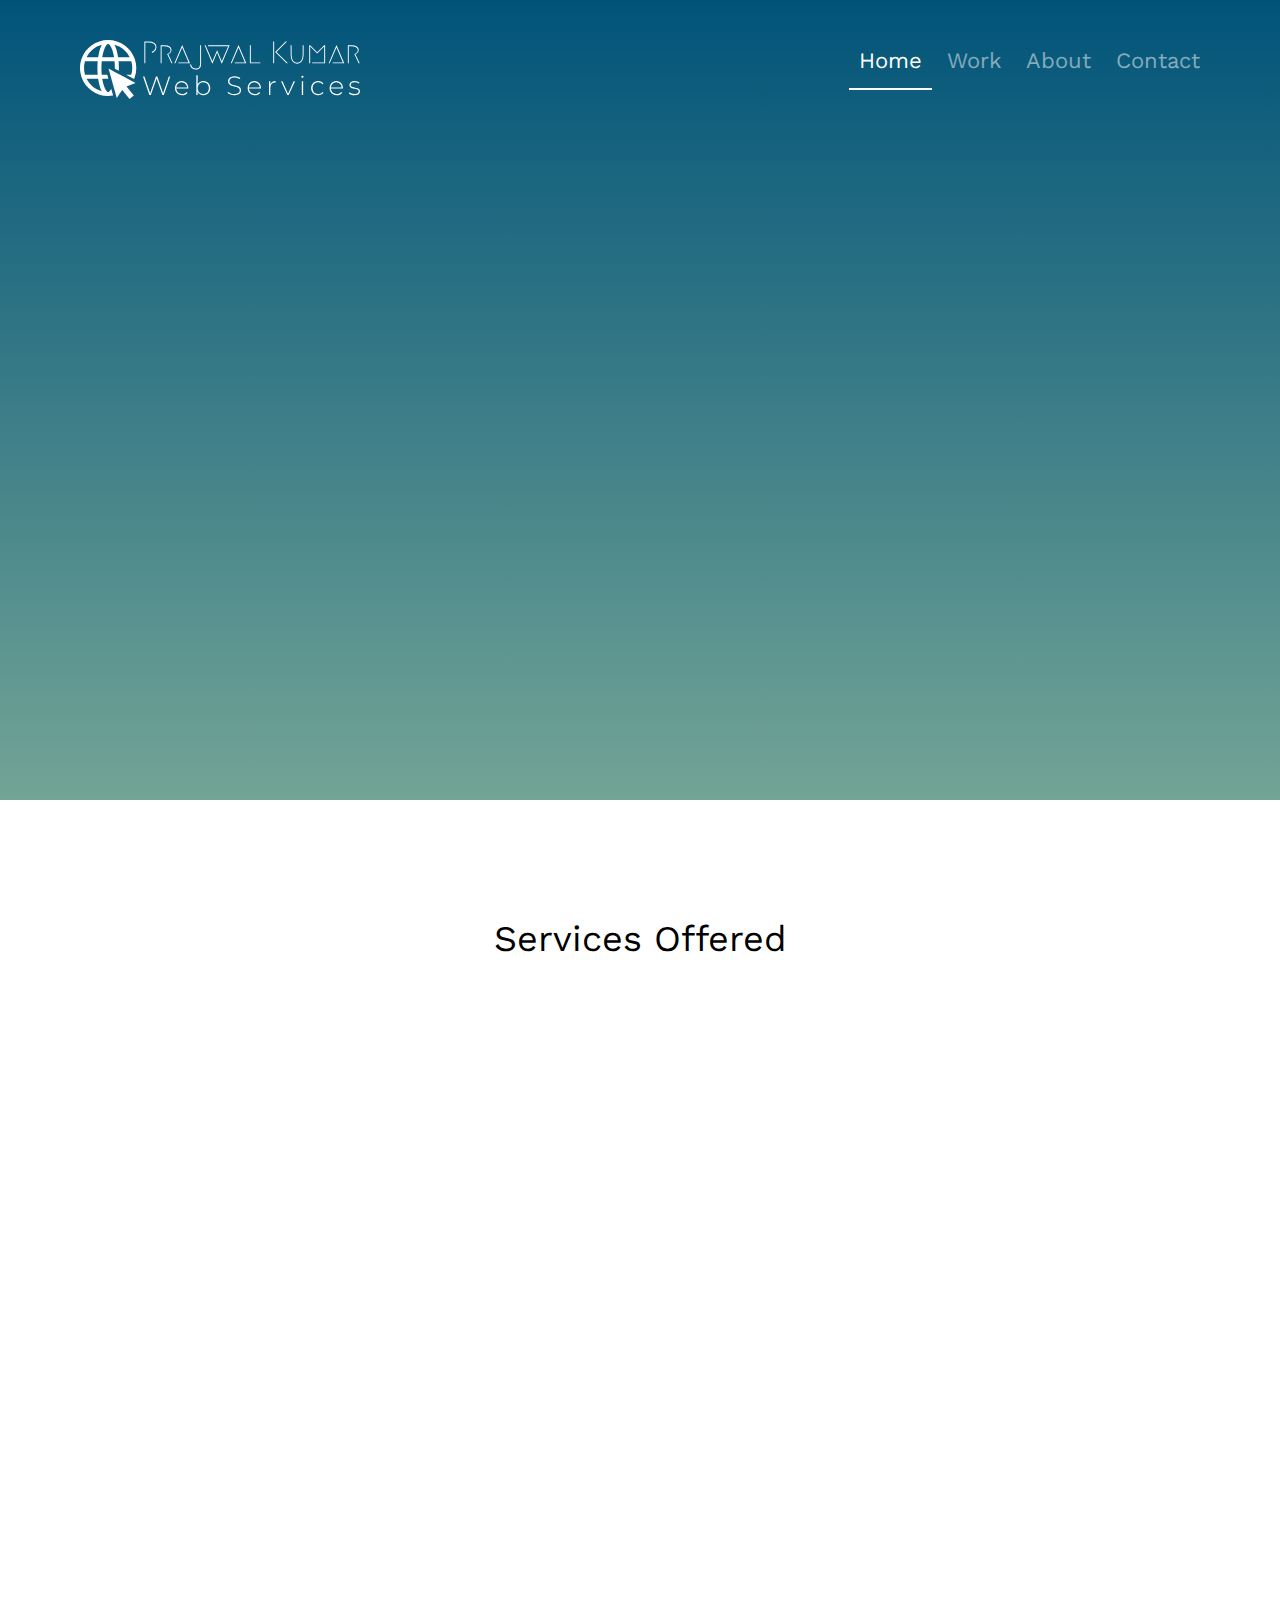
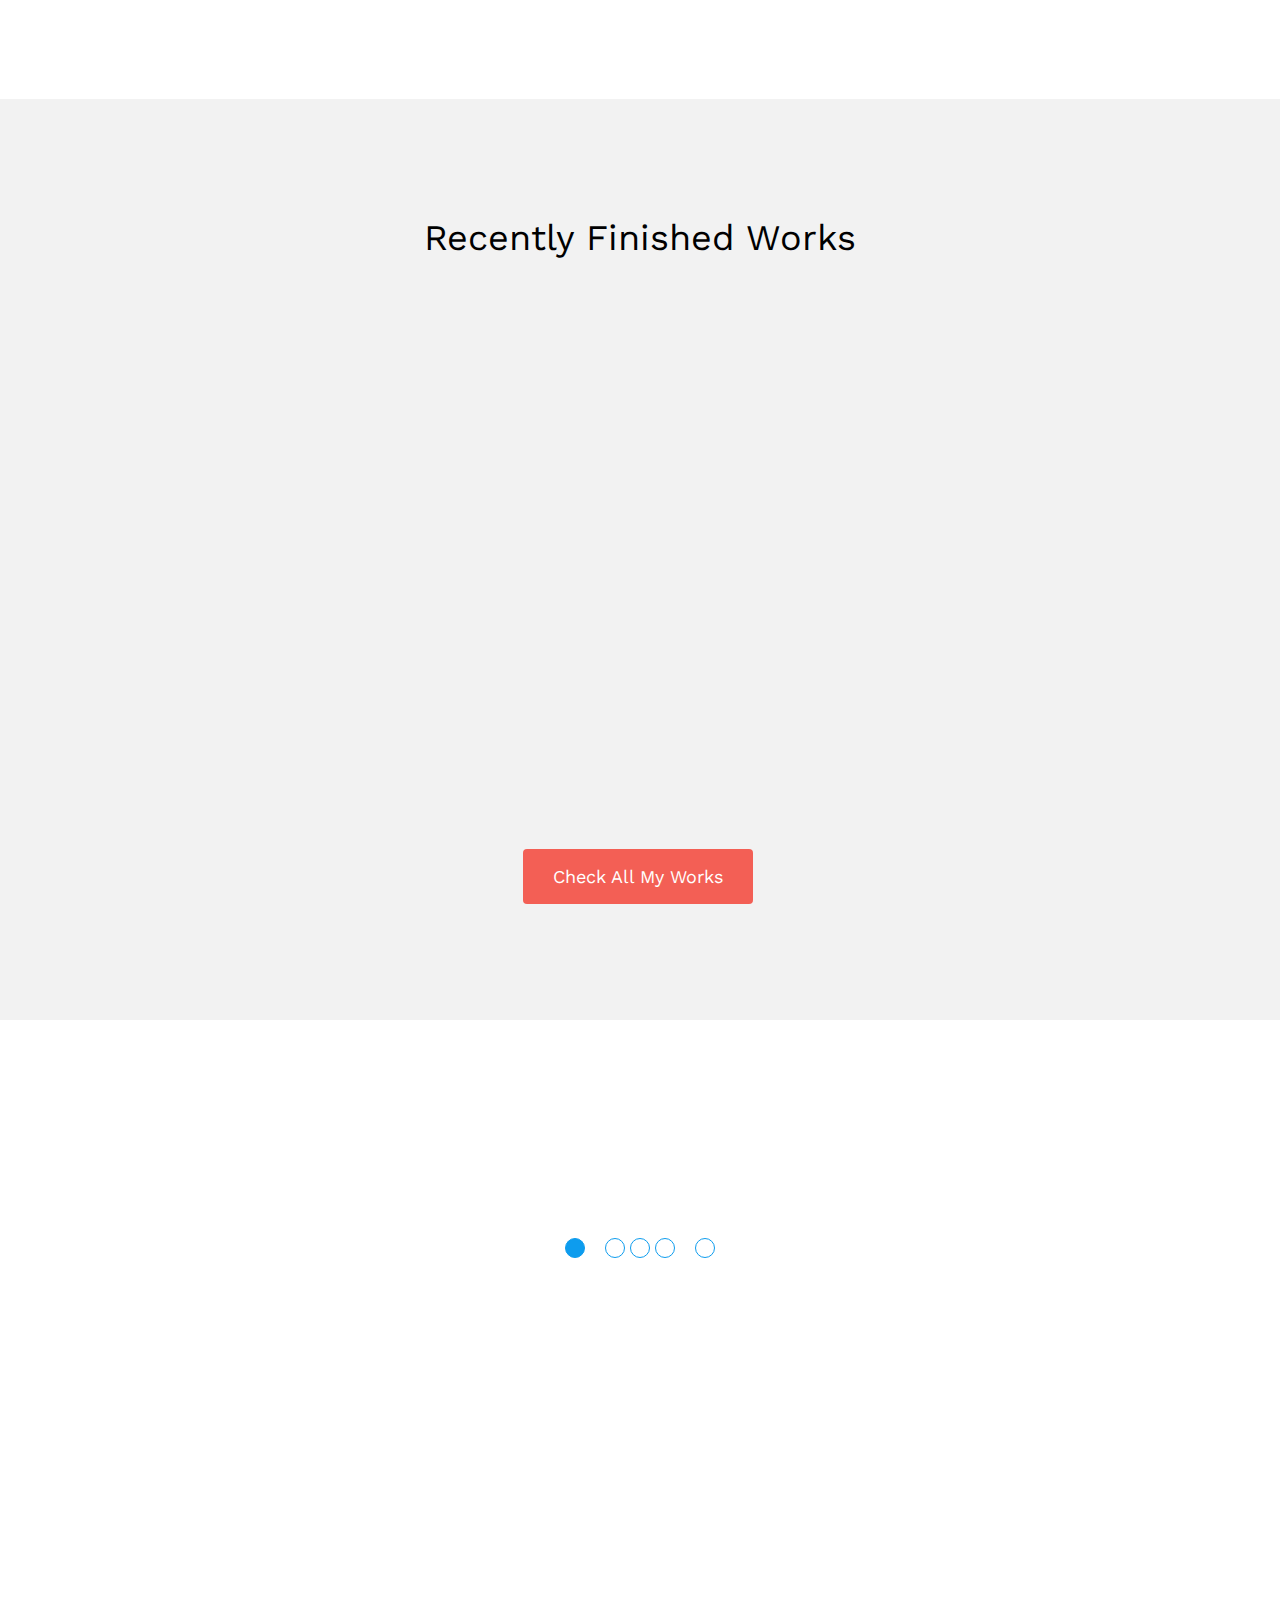
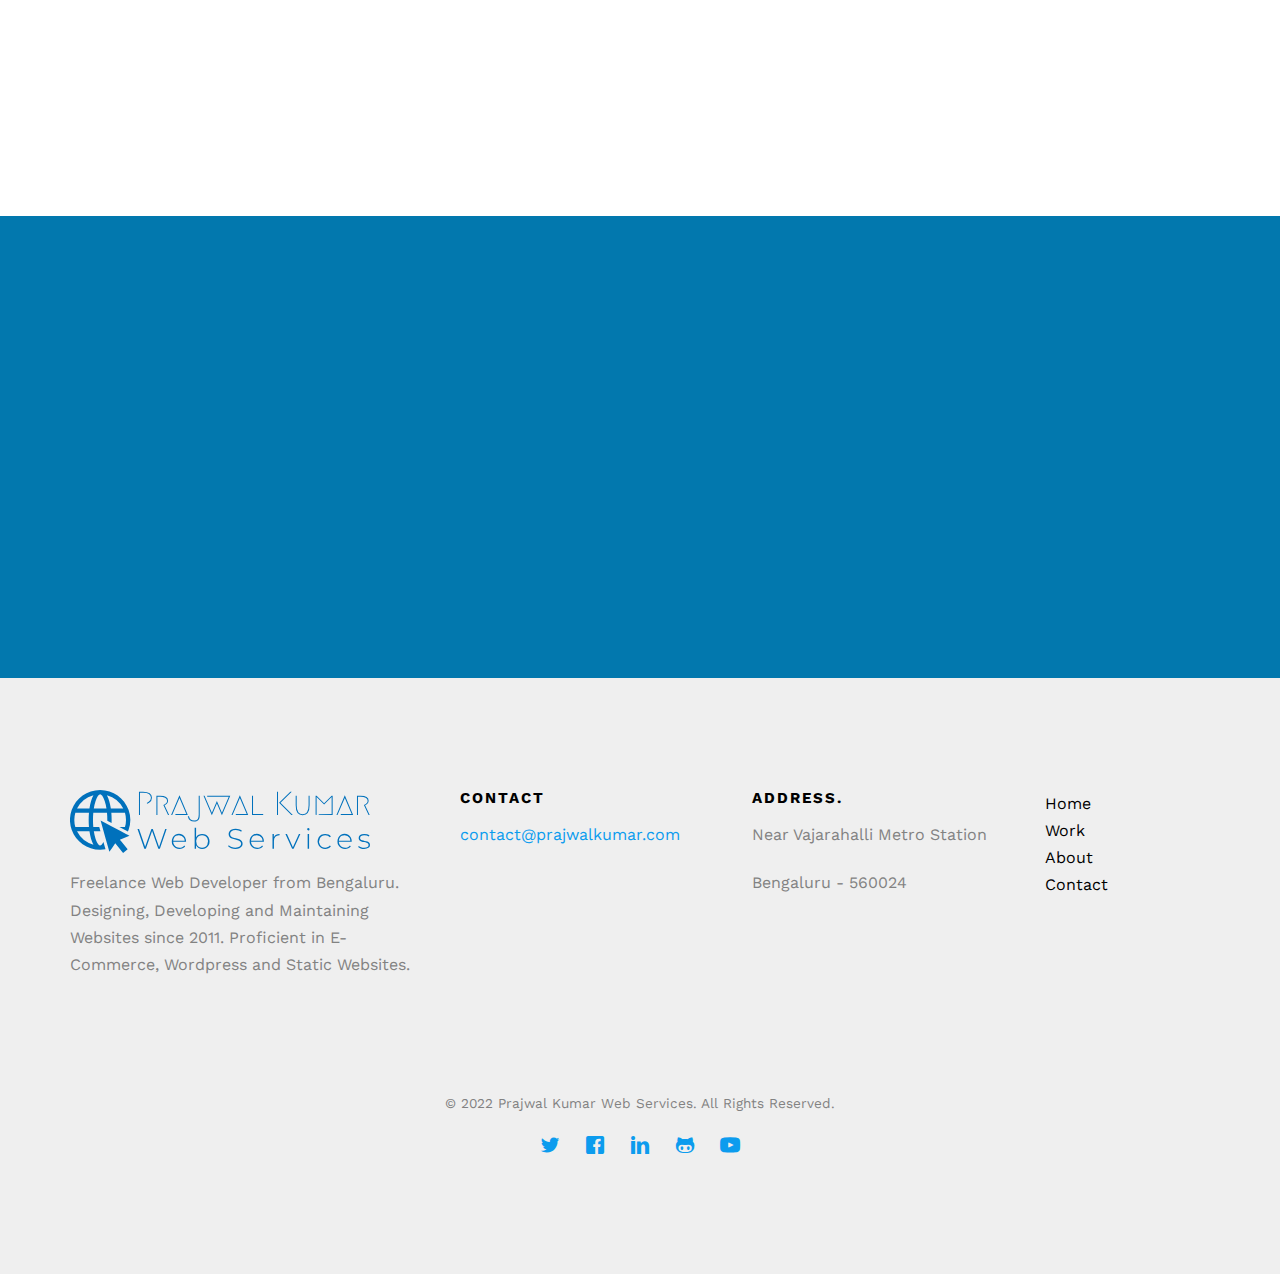
<file: index.html>
<!DOCTYPE HTML>
<html>

<head>
	<meta charset="utf-8">
	<meta http-equiv="X-UA-Compatible" content="IE=edge">
	<title>Prajwal Kumar &mdash; Freelance Web Developer</title>
	<meta name="viewport" content="width=device-width, initial-scale=1">
	<meta name="description"
		content="A Freelance Website Developer located in Bengaluru, Karnataka. With over 9 years of industry experience in Wordpress." />
	<meta name="keywords"
		content="prajwal kumar, website designer, Wordpress Developer, front-end developer, web designer, web developer, html5, css3, joomla, cms, responsive" />
	<meta property="og:image" content="/images/prajwal-kumar-small.jpg">
	<link href='https://fonts.googleapis.com/css?family=Work+Sans:400,300,600,400italic,700' rel='stylesheet'
		type='text/css'>
	<link rel="stylesheet" href="css/animate.min.css">
	<link rel="stylesheet" href="css/icomoon.css">
	<link rel="stylesheet" href="css/bootstrap.min.css">
	<link rel="stylesheet" href="css/style.min.css">
	<link rel="stylesheet" href="https://stackpath.bootstrapcdn.com/font-awesome/4.7.0/css/font-awesome.min.css"
		integrity="sha384-wvfXpqpZZVQGK6TAh5PVlGOfQNHSoD2xbE+QkPxCAFlNEevoEH3Sl0sibVcOQVnN" crossorigin="anonymous">
	<link rel="stylesheet" href="css/custom.css">
	<script src="js/modernizr-2.6.2.min.js"></script>
	<!--[if lt IE 9]> <script src="js/respond.min.js"></script> <![endif]-->
	<script async src="https://www.googletagmanager.com/gtag/js?id=UA-116640483-1"></script>

	<script>
		window.dataLayer = window.dataLayer || []; function gtag() { dataLayer.push(arguments); } gtag('js', new Date()); gtag('config', 'UA-116640483-1');
	</script>
	<script type="text/javascript">
		(function (c, l, a, r, i, t, y) {
			c[a] = c[a] || function () { (c[a].q = c[a].q || []).push(arguments) };
			t = l.createElement(r); t.async = 1; t.src = "https://www.clarity.ms/tag/" + i;
			y = l.getElementsByTagName(r)[0]; y.parentNode.insertBefore(t, y);
		})(window, document, "clarity", "script", "43udkb708t");
	</script>
</head>

<body>
	<div class="fh5co-loader"></div>
	<div id="page">
		<nav class="fh5co-nav" role="navigation">
			<div class="container">
				<div class="row">
					<div class="col-md-6 col-xs-6">
						<div id="fh5co-logo">
							<a href="/"><img src="images/logo-white.svg" alt=" Prajwal Kumar Website Freelancer"></a>
						</div>
					</div>
					<div class="col-md-6 col-xs-6 text-right menu-1">
						<ul>
							<li class="active"><a href="/">Home</a>
							</li>
							<li><a href="work.html">Work</a>
							</li>
							<li><a href="about.html">About</a>
							</li>
							<li><a href="contact.html">Contact</a>
							</li>
						</ul>
					</div>
				</div>
			</div>
		</nav>
		<header id="fh5co-header" class="fh5co-cover" role="banner"
			style="background:linear-gradient(to bottom,#0278ae, #a5ecd7)">
			<div class="overlay"></div>
			<div class="container">
				<div class="row">
					<div class="col-md-10 col-md-offset-1 text-center">
						<div class="display-t">
							<div class="display-tc animate-box" data-animate-effect="fadeIn">
								<h1>Freelance Web Developer</h1>
								<h3>Designing, Developing and Maintaining Websites since 2011 <br> Proficient in Wordpress, E-Commerce,
									and Static Websites</h3>
								<h2>Get a beautifully crafted website</h2>
								<div class="row">
									<button type="submit" class="btn btn-default" onclick="location.href='contact.html'">Contact
										Me</button>
								</div>
							</div>
						</div>
					</div>
				</div>
			</div>
		</header>
		<div id="fh5co-services">
			<div class="container">
				<div class="fh5co-heading">
					<h2 class="text-center" style="margin-bottom: 2em;">Services Offered</h2>
				</div>
				<div class="row justify-content-center">
					<div class="col-lg-4 col-sm-4 text-center">
						<div class="feature-center animate-box" data-animate-effect="fadeIn"> <span class="icon"> <i
									class="icon-brush"></i> </span>
							<h3>Website Development</h3>
							<p>Get responsive, functional, eye catching websites. Both dynamic & static.</p>
						</div>
					</div>
					<div class="col-lg-4 col-sm-4 text-center">
						<div class="feature-center animate-box" data-animate-effect="fadeIn"> <span class="icon"> <i
									class="fa fa-search" aria-hidden="true"></i> </span>
							<h3>Search Engine Optimisation</h3>
							<p>Largely called as S.E.O. It is important if you want to top the list of online search.</p>
						</div>
					</div>
					<div class="col-lg-4 col-sm-4 text-center">
						<div class="feature-center animate-box" data-animate-effect="fadeIn"> <span class="icon"> <i
									class="icon-clock"></i> </span>
							<h3>Website Maintenance</h3>
							<p>Maintaining is as important as creating. Be it a Website or a Ferrari :)</p>
						</div>
					</div>
				</div>
				<div class="row justify-content-center">
					<div class="col-lg-4 col-sm-4 text-center">
						<div class="feature-center animate-box" data-animate-effect="fadeIn"> <span class="icon"> <i
									class="icon-shopping-cart"></i> </span>
							<h3>e-Commerce Websites</h3>
							<p>A place where you can sell your products online using payment gateway.</p>
						</div>
					</div>
					<div class="col-lg-4 col-sm-4 text-center">
						<div class="feature-center animate-box" data-animate-effect="fadeIn"> <span class="icon"> <i
									class="fa fa-wordpress"></i> </span>
							<h3>Wordpress Websites</h3>
							<p><a href="https://w3techs.com/technologies/details/cm-wordpress" target="_blank">According to
									W3Techs</a>, 38.5% of all the websites on the Internet are developed using Wordpress!</p>
						</div>
					</div>
					<div class="col-lg-4 col-sm-4 text-center">
						<div class="feature-center animate-box" data-animate-effect="fadeIn"> <span class="icon"> <i
									class="icon-monitor"></i> </span>
							<h3>Digital Marketing</h3>
							<p>Digital Marketing is important to reach more audiences online.</p>
						</div>
					</div>
				</div>
			</div>
		</div>
		<div id="fh5co-project" class="fh5co-bg-section">
			<div class="container">
				<div class="fh5co-heading">
					<h2 class="text-center " style="margin-bottom: 2em;">Recently Finished Works</h2>
				</div>
				<div class="row">
					<div class="col-md-4 animate-box">
						<div class="work-border">
							<a href="https://bayaluseeme.in/" target="_blank">
								<div class="project-grid" style="background-image:url(images/portfolio/Bayaluseeme.jpg);">
									<div class="desc"><span>Online organic food store</span>
										<h3>Bayaluseeme Foods</h3>
									</div>
								</div>
								<h4>https://bayaluseeme.in/</h4>
							</a>
						</div>
					</div>
					<div class="col-md-4 animate-box">
						<div class="work-border">
							<a href="https://goldenswanhealing.com/" target="_blank">
								<div class="project-grid" style="background-image:url(images/portfolio/golden-swan-healing.jpg);">
									<div class="desc"><span>Healing Artist Website</span>
										<h3>Golden Swan Healing</h3>
									</div>
								</div>
								<h4>https://goldenswanhealing.com/</h4>
							</a>
						</div>
					</div>
					<div class="col-md-4 animate-box">
						<div class="work-border">
							<a href="https://shreemusic.com/" target="_blank">
								<div class="project-grid" style="background-image:url(images/portfolio/Shree-Music.jpg);">
									<div class="desc"><span>Music Portfolio Website</span>
										<h3>Shree Music</h3>
									</div>
								</div>
								<h4>https://shreemusic.com/</h4>
							</a>
						</div>
					</div>
				</div>
				<div class="row text-center">
					<button type="submit" class="btn btn-default btn-work" onclick="location.href='work.html'">Check All My
						Works</button>
				</div>
			</div>
		</div>
		<div id="fh5co-testimonial">
			<div class="container-fluid">
				<div class="row animate-box">
					<div class="col-md-8 col-md-offset-2 text-center fh5co-heading">
						<h2>Happy Clients</h2>
					</div>
				</div>
				<div id="myCarousel" class="carousel slide" data-ride="carousel" data-interval="false">
					<ol class="carousel-indicators">
						<li data-target="#myCarousel" data-slide-to="0" class="active"></li>
						<li data-target="#myCarousel" data-slide-to="1"></li>
						<li data-target="#myCarousel" data-slide-to="2"></li>
						<li data-target="#myCarousel" data-slide-to="3"></li>
						<li data-target="#myCarousel" data-slide-to="4"></li>
					</ol>
					<div class="carousel-inner">
						<div class="item active">
							<div class="row animate-box">
								<div class="col-lg-3 col-md-3 img-center">
									<img src="images/testimonials/nagaraj-300x300.jpg" alt="Nagaraj Somayaji">
								</div>
								<div class="col-lg-9 col-md-9">
									<blockquote>
										<p>&ldquo;It took me a while to find someone who could accomplish what I needed for my website. I
											have to say it was well worth the wait. Prajwal Kumar was a total and utter pleasure to work with.
											His hard work, patience, and professionalism far exceeded my expectations. He never once made me
											feel like I was pestering him with questions, any ideas I had he would expand on them to make them
											better, and his attitude was always positive and upbeat. Most important thing was there were no
											deviations in Ideas from what I wanted. This helped me to present my works efficiently and extend
											my horizons in reaching my clients. I always felt like my site was priority number one.</p>
										<p>So, if you want a great professional website, with a pleasant professional experience, you’ve
											found your man. Prajwal Kumar.</p>
										<p>Thanks Prajwal!&rdquo;</p>
										<p><cite>&mdash; Nagaraj Somayaji - CEO,
												<a href="https://welcomefocus.com/" target="_blank">
													Focus Photography
												</a>
											</cite>
										</p>
									</blockquote>
								</div>
							</div>
						</div>
						<div class="item ">
							<div class="row animate-box">
								<div class="col-lg-3 col-md-3 img-center">
									<img src="images/testimonials/sonia-chauhan.jpg" alt="Sonia Creative">
								</div>
								<div class="col-lg-9 col-md-9">
									<blockquote>
										<p>&ldquo;Prajwal is among a handful of web designers in the city of Bangalore, scaling higher with
											a good portfolio. Very few of us are able to let the creative side of our brains work. It gives me
											happiness to state that Prajwal Kumar is a creative guy to the core.</p>
										<p>As a web designer and developer, Prajwal helped me with every single iteration to the last
											detail, that I visualized for my blog - <a href="https://soniacreative.com/"
												target="_blank">sonaicreative.com</a>, customizing the preset WordPress theme to my level of
											satisfaction. He does not hesitate to try something new and is dedicated to the assignments. He
											has given me good suggestions which have worked over time.</p>
										<p>I am impressed by Prajwal’s other talents as well. He is an avid photographer and sings well too.
											Plays the guitar. Writes creatively in the vernacular language of Kannada which is a rare quality
											among IT professionals these days.</p>
										<p><cite>&mdash; Sonia Chauhan - Content Writer, Blogger,
												<a href="https://soniacreative.com/" target="_blank">
													Sonia Creative
												</a>
											</cite>
										</p>
									</blockquote>
								</div>
							</div>
						</div>
						<div class="item ">
							<div class="row animate-box">
								<div class="col-lg-3 col-md-3 img-center">
									<img src="images/testimonials/sinchana-murthy.jpg" alt="Shree Music Sinchana Murthy">
								</div>
								<div class="col-lg-9 col-md-9">
									<blockquote>
										<p>&ldquo;Prajwal's work is very amazing. Preparing a website for an artist that too making it a
											creative and catchy one is difficult one. When I approached Prajwal, I was not sure how will it
											go. But Prajwal outdid my expectations and I am very much satisfied with his ideas. Thanks a lot
											Prajwal.</p>
										<p><cite>&mdash; Sinchana Murthy - Founder,
												<a href="https://shreemusic.com/" target="_blank">
													Shree Music
												</a>
											</cite>
										</p>
									</blockquote>
								</div>
							</div>
						</div>
						<div class="item ">
							<div class="row animate-box">
								<div class="col-lg-3 col-md-3 img-center">
									<img src="images/testimonials/dhana-shekar.jpg"
										alt="Corporate-Ink-and-Toners-–-Printer-Cartridges-Seller">
								</div>
								<div class="col-lg-9 col-md-9">
									<blockquote>
										<p>&ldquo;Mr Prajwal Kumar has done a very good job on our website, he has done it from the scratch
											level and helped our business and our clients are really happy and gives us good and positive
											feedback after looking into our new website,</p>
										<p>So i strongly recommend prajwal kumar for any web desigining or new websites.</p>
										<p>Thanks for Mr Prajwal Kumar.</p>
										<p><cite>&mdash; Dhana Shekar - Head Of Operations,
												<a href="https://corporateinkandtoners.com.au/" target="_blank">
													Corporate Ink and Toners
												</a>
											</cite>
										</p>
									</blockquote>
								</div>
							</div>
						</div>
						<div class="item ">
							<div class="row animate-box">
								<div class="col-lg-3 col-md-3 img-center">
									<img src="images/testimonials/sumaa-tekur-goldenswanhealing.jpg"
										alt="Sumaa Tekur Golden Swan Healing">
								</div>
								<div class="col-lg-9 col-md-9">
									<blockquote>
										<p>&ldquo;Prajwal Kumar developed my website <a href="https://goldenswanhealing.com/"
												target="_blank">www.goldenswanhealing.com</a> and has done a great job of it. He was patient,
											understood my requirement for a redesign, and offered useful advice through the process. He was
											always responsive and was a great working partner in website development. I recommend his
											expertise and experience.&rdquo;</p>
										<p><cite>&mdash; Sumaa Tekur - Healing Artist, <a href="https://goldenswanhealing.com/"
													target="_blank">Golden Swan Healing</a></cite>
										</p>
									</blockquote>
								</div>
							</div>
						</div>

					</div>
				</div>
			</div>
		</div>
		<div id="fh5co-started">
			<div class="container">
				<div class="row animate-box">
					<div class="col-md-8 col-md-offset-2 text-center fh5co-heading">
						<h2>Lets Get Started !</h2>
						<p>If you are looking for a website in a short span of time then you are at the right place!</p>
					</div>
				</div>
				<div class="row animate-box">
					<div class="col-md-6 col-md-offset-3">
						<form class="form-inline" action="contact.html">
							<div class="col-md-6 col-md-offset-3 col-sm-6 col-xs-offset-2">
								<button type="submit" class="btn btn-default">Get In Touch</button>
							</div>
						</form>
					</div>
				</div>
			</div>
		</div>
		<footer id="fh5co-footer" role="contentinfo">
			<div class="container">
				<div class="row row-pb-md">
					<div class="col-md-4 fh5co-widget">
						<a href="/"><img src="images/logo.svg" alt="Prajwal Kumar Wordpress Freelancer" class="footer-logo"></a>
						<p>Freelance Web Developer from Bengaluru. Designing, Developing and Maintaining Websites since 2011.
							Proficient in E-Commerce, Wordpress and Static Websites.</p>
					</div>
					<div class="col-md-3 col-sm-4 fh5co-widget">
						<h3>Contact</h3>
						<p><a href="mailto:contact@prajwalkumar.com">contact@prajwalkumar.com</a></p>
					</div>
					<div class="col-md-3 col-sm-4 fh5co-widget">
						<h3>Address.</h3>
						<p>Near Vajarahalli Metro Station</p>
						<p>Bengaluru - 560024</p>
					</div>
					<div class="col-md-2 col-sm-4 col-xs-6">
						<ul class="fh5co-footer-links">
							<li><a href="/">Home</a>
							</li>
							<li><a href="work.html">Work</a>
							</li>
							<li><a href="about.html">About</a>
							</li>
							<li><a href="contact.html">Contact</a>
							</li>
						</ul>
					</div>
				</div>
				<div class="row copyright">
					<div class="col-md-12 text-center">
						<p> <small class="block">&copy; 2022 Prajwal Kumar Web Services. All Rights Reserved.</small>
						</p>
						<ul class="fh5co-social-icons">
							<li><a href="https://twitter.com/prajwaltweets/" target="_blank"><i class="icon-twitter"></i></a>
							</li>
							<li><a href="https://facebook.com/prajwalkumar17/" target="_blank"><i class="icon-facebook"></i></a>
							</li>
							<li><a href="https://www.linkedin.com/in/prajwal-kumar-6083a14a" target="_blank"><i
										class="icon-linkedin"></i></a>
							</li>
							<li><a href="https://github.com/PrajwalKumarUS" target="_blank"><i class="icon-github"></i></a>
							</li>
							<li><a href="https://www.youtube.com/user/usprajwalkumar" target="_blank"><i class="icon-youtube"></i></a>
							</li>
						</ul>
					</div>
				</div>
			</div>
		</footer>
	</div>
	<div class="gototop js-top"> <a href="#" class="js-gotop"><i class="icon-arrow-up"></i></a>
	</div>
	<script src="js/jquery.min.js"></script>
	<script src="js/jquery.easing.1.3.js"></script>
	<script src="js/bootstrap.min.js"></script>
	<script src="js/jquery.waypoints.min.js"></script>
	<script src="js/main.min.js"></script>
</body>

</html>
</file>
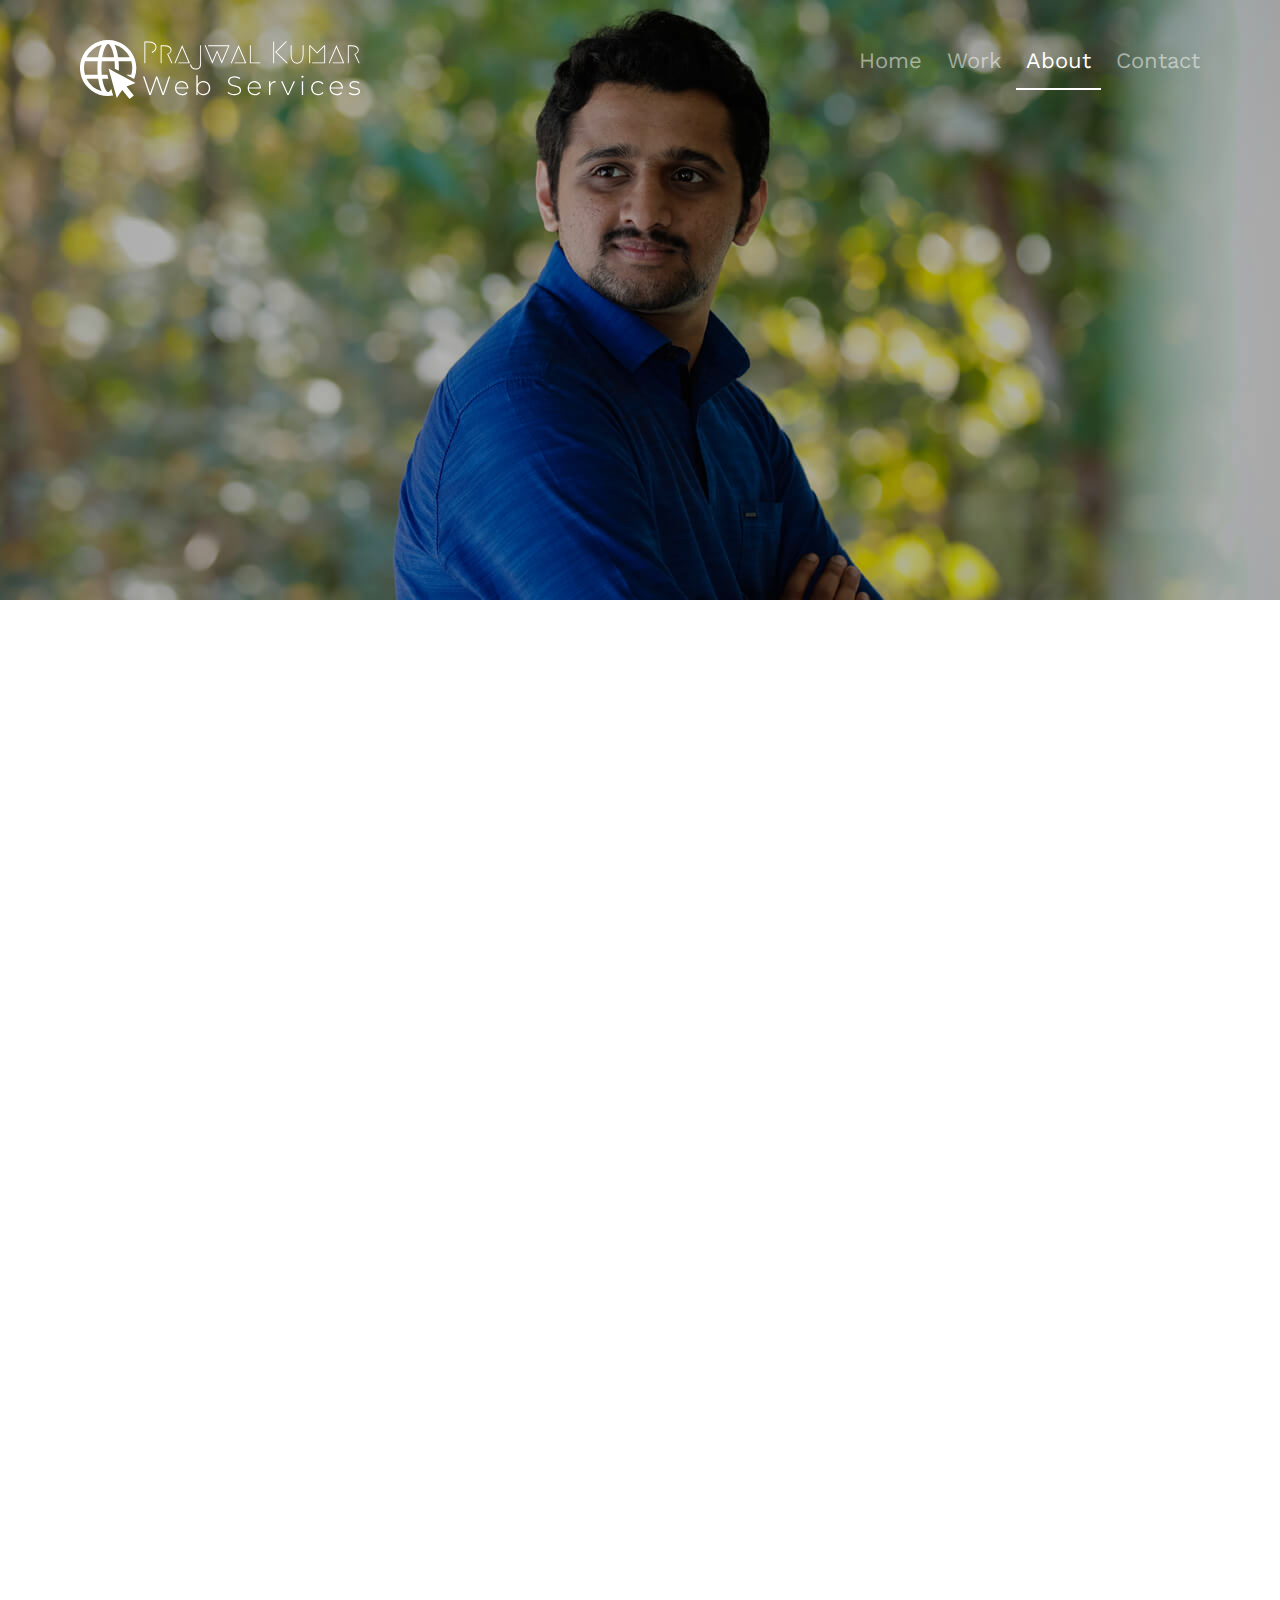
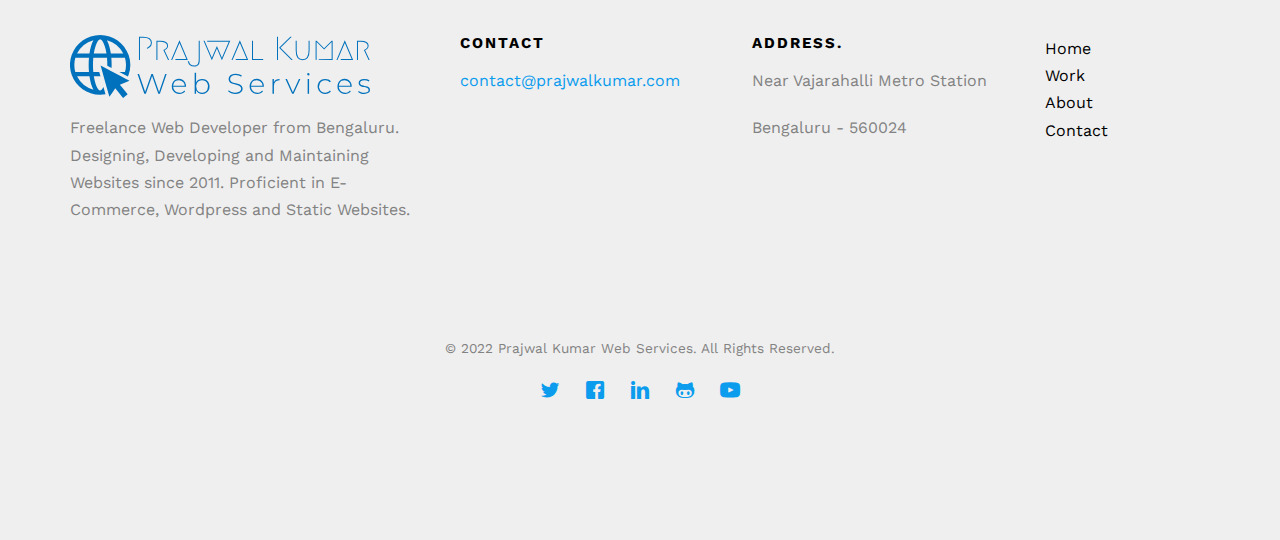
<file: about.html>
<!DOCTYPE HTML>
<html>

<head>
	<meta charset="utf-8">
	<meta http-equiv="X-UA-Compatible" content="IE=edge">
	<title>Prajwal Kumar &mdash; Freelance Web Developer</title>
	<meta name="viewport" content="width=device-width, initial-scale=1">
	<meta name="description"
		content="A Freelance Website Developer located in Bengaluru, Karnataka. With over 9 years of industry experience in Wordpress." />
	<meta name="keywords"
		content="prajwal kumar, website designer, front-end developer, web designer, web developer, html5, css3, wordpress developer, joomla, cms, responsive" />
	<meta property="og:image" content="/images/prajwal-kumar-small.jpg">
	<link href='https://fonts.googleapis.com/css?family=Work+Sans:400,300,600,400italic,700' rel='stylesheet'
		type='text/css'>
	<link rel="stylesheet" href="css/animate.min.css">
	<link rel="stylesheet" href="css/icomoon.css">
	<link rel="stylesheet" href="css/bootstrap.min.css">
	<link rel="stylesheet" href="css/style.min.css">
	<link rel="stylesheet" href="https://stackpath.bootstrapcdn.com/font-awesome/4.7.0/css/font-awesome.min.css"
		integrity="sha384-wvfXpqpZZVQGK6TAh5PVlGOfQNHSoD2xbE+QkPxCAFlNEevoEH3Sl0sibVcOQVnN" crossorigin="anonymous">
	<link rel="stylesheet" href="css/custom.css">
	<script src="js/modernizr-2.6.2.min.js"></script>
	<!--[if lt IE 9]> <script src="js/respond.min.js"></script> <![endif]-->
	<script async src="https://www.googletagmanager.com/gtag/js?id=UA-116640483-1"></script>
	<script>
		window.dataLayer = window.dataLayer || []; function gtag() { dataLayer.push(arguments); } gtag('js', new Date()); gtag('config', 'UA-116640483-1');
	</script>
	<script type="text/javascript">
		(function (c, l, a, r, i, t, y) {
			c[a] = c[a] || function () { (c[a].q = c[a].q || []).push(arguments) };
			t = l.createElement(r); t.async = 1; t.src = "https://www.clarity.ms/tag/" + i;
			y = l.getElementsByTagName(r)[0]; y.parentNode.insertBefore(t, y);
		})(window, document, "clarity", "script", "43udkb708t");
	</script>
</head>

<body>
	<div class="fh5co-loader"></div>
	<div id="page">
		<nav class="fh5co-nav" role="navigation">
			<div class="container">
				<div class="row">
					<div class="col-md-6 col-xs-6">
						<div id="fh5co-logo">
							<a href="/"><img src="images/logo-white.svg" alt=" Prajwal Kumar Website Freelancer"></a>
						</div>
					</div>
					<div class="col-md-6 col-xs-6 text-right menu-1">
						<ul>
							<li><a href="/">Home</a>
							</li>
							<li><a href="work.html">Work</a>
							</li>
							<li class="active"><a href="about.html">About</a>
							</li>
							<li><a href="contact.html">Contact</a>
							</li>
						</ul>
					</div>
				</div>
			</div>
		</nav>
		<header id="fh5co-header" class="fh5co-cover fh5co-cover-sm" role="banner"
			style="background-image:url(images/prajwal-kumar3.jpg);background-repeat:no-repeat">
			<div class="overlay"></div>
			<div class="container">
				<div class="row">
					<div class="col-md-8 col-md-offset-2 text-center">
						<div class="display-t">
							<div class="display-tc animate-box" data-animate-effect="fadeIn">
								<h1>About Me</h1>
							</div>
						</div>
					</div>
				</div>
			</div>
		</header>
		<div id="fh5co-about">
			<div class="container">
				<div class="about-content">
					<div class="row animate-box">
						<div class="col-md-9 col-md-push-2">
							<div class="desc">
								<h3>A little about myself and what I do</h3>
								<p>Hi there, my name is Prajwal Kumar. I am a passionate Front-end Developer & Wordpress Website
									Developer located in Bengaluru, Karnataka. With over 8 years of industry experience working on both
									design and development, I'm always on the lookout for exciting projects to work on.</p>
								<p>People I’ve worked with recognize me as a quick learner, team player, optimist, and a trusted comrade
									who can deliver high quality work under tight deadlines.</p>
								<p>The other areas of my interest include: <a href="https://www.youtube.com/user/usprajwalkumar"
										target="_blank">singing, composing songs, writing lyrics</a>, <a href="https://nanmansu.com/"
										target="_blank">Kannada blogging</a>, and <a href="https://www.facebook.com/PrajwalKumarCaptures/"
										target="_blank">photography</a>.</p>
							</div>
						</div>
					</div>
				</div>
				<div class="row animate-box">
					<div class="col-md-8 col-md-offset-2 text-center fh5co-heading"> <span>Services</span>
						<h2>What I Do?</h2>
					</div>
				</div>
				<div id="">
					<div class="container">
						<div class="row justify-content-center">
							<div class="col-lg-4 col-sm-4 text-center">
								<div class="feature-center animate-box" data-animate-effect="fadeIn"> <span class="icon"> <i
											class="icon-brush"></i> </span>
									<h3>Website Development</h3>
									<p>Get responsive, functional, eye catching websites. Both dynamic & static.</p>
								</div>
							</div>
							<div class="col-lg-4 col-sm-4 text-center">
								<div class="feature-center animate-box" data-animate-effect="fadeIn"> <span class="icon"> <i
											class="fa fa-search" aria-hidden="true"></i> </span>
									<h3>Search Engine Optimisation</h3>
									<p>Largely called as S.E.O. It is important if you want to top the list of online search.</p>
								</div>
							</div>
							<div class="col-lg-4 col-sm-4 text-center">
								<div class="feature-center animate-box" data-animate-effect="fadeIn"> <span class="icon"> <i
											class="icon-clock"></i> </span>
									<h3>Website Maintenance</h3>
									<p>Maintaining is as important as creating. Be it a Website or a Ferrari :)</p>
								</div>
							</div>
						</div>
						<div class="row justify-content-center">
							<div class="col-lg-4 col-sm-4 text-center">
								<div class="feature-center animate-box" data-animate-effect="fadeIn"> <span class="icon"> <i
											class="icon-shopping-cart"></i> </span>
									<h3>e-Commerce Websites</h3>
									<p>A place where you can sell your products online using payment gateway.</p>
								</div>
							</div>
							<div class="col-lg-4 col-sm-4 text-center">
								<div class="feature-center animate-box" data-animate-effect="fadeIn"> <span class="icon"> <i
											class="fa fa-wordpress"></i> </span>
									<h3>Wordpress Websites</h3>
									<p><a href="https://w3techs.com/technologies/details/cm-wordpress" target="_blank">According to
											W3Techs</a>, 38.5% of all the websites on the Internet are developed using Wordpress!</p>
								</div>
							</div>
							<div class="col-lg-4 col-sm-4 text-center">
								<div class="feature-center animate-box" data-animate-effect="fadeIn"> <span class="icon"> <i
											class="icon-monitor"></i> </span>
									<h3>Digital Marketing</h3>
									<p>Digital Marketing is important to reach more audiences online.</p>
								</div>
							</div>
						</div>
					</div>
				</div>
			</div>
		</div>
		<div id="fh5co-testimonial" class="fh5co-bg-section">
			<div class="container-fluid">
				<div class="row animate-box">
					<div class="col-md-8 col-md-offset-2 text-center fh5co-heading">
						<h2>Happy Clients</h2>
					</div>
				</div>
				<div id="myCarousel" class="carousel slide" data-ride="carousel" data-interval="false">
					<ol class="carousel-indicators">
						<li data-target="#myCarousel" data-slide-to="0" class="active"></li>
						<li data-target="#myCarousel" data-slide-to="1"></li>
						<li data-target="#myCarousel" data-slide-to="2"></li>
						<li data-target="#myCarousel" data-slide-to="3"></li>
						<li data-target="#myCarousel" data-slide-to="4"></li>
					</ol>
					<div class="carousel-inner">
						<div class="item active">
							<div class="row animate-box">
								<div class="col-lg-3 col-md-3 img-center">
									<img src="images/testimonials/nagaraj-300x300.jpg" alt="Nagaraj Somayaji">
								</div>
								<div class="col-lg-9 col-md-9">
									<blockquote>
										<p>&ldquo;It took me a while to find someone who could accomplish what I needed for my website. I
											have to say it was well worth the wait. Prajwal Kumar was a total and utter pleasure to work with.
											His hard work, patience, and professionalism far exceeded my expectations. He never once made me
											feel like I was pestering him with questions, any ideas I had he would expand on them to make them
											better, and his attitude was always positive and upbeat. Most important thing was there were no
											deviations in Ideas from what I wanted. This helped me to present my works efficiently and extend
											my horizons in reaching my clients. I always felt like my site was priority number one.</p>
										<p>So, if you want a great professional website, with a pleasant professional experience, you’ve
											found your man. Prajwal Kumar.</p>
										<p>Thanks Prajwal!&rdquo;</p>
										<p><cite>&mdash; Nagaraj Somayaji - CEO,
												<a href="https://welcomefocus.com/" target="_blank">
													Focus Photography
												</a>
											</cite>
										</p>
									</blockquote>
								</div>
							</div>
						</div>
						<div class="item ">
							<div class="row animate-box">
								<div class="col-lg-3 col-md-3 img-center">
									<img src="images/testimonials/sonia-chauhan.jpg" alt="Sonia Creative">
								</div>
								<div class="col-lg-9 col-md-9">
									<blockquote>
										<p>&ldquo;Prajwal is among a handful of web designers in the city of Bangalore, scaling higher with
											a good portfolio. Very few of us are able to let the creative side of our brains work. It gives me
											happiness to state that Prajwal Kumar is a creative guy to the core.</p>
										<p>As a web designer and developer, Prajwal helped me with every single iteration to the last
											detail, that I visualized for my blog - <a href="https://soniacreative.com/"
												target="_blank">sonaicreative.com</a>, customizing the preset WordPress theme to my level of
											satisfaction. He does not hesitate to try something new and is dedicated to the assignments. He
											has given me good suggestions which have worked over time.</p>
										<p>I am impressed by Prajwal’s other talents as well. He is an avid photographer and sings well too.
											Plays the guitar. Writes creatively in the vernacular language of Kannada which is a rare quality
											among IT professionals these days.</p>
										<p><cite>&mdash; Sonia Chauhan - Content Writer, Blogger,
												<a href="https://soniacreative.com/" target="_blank">
													Sonia Creative
												</a>
											</cite>
										</p>
									</blockquote>
								</div>
							</div>
						</div>
						<div class="item ">
							<div class="row animate-box">
								<div class="col-lg-3 col-md-3 img-center">
									<img src="images/testimonials/sinchana-murthy.jpg" alt="Shree Music Sinchana Murthy">
								</div>
								<div class="col-lg-9 col-md-9">
									<blockquote>
										<p>&ldquo;Prajwal's work is very amazing. Preparing a website for an artist that too making it a
											creative and catchy one is difficult one. When I approached Prajwal, I was not sure how will it
											go. But Prajwal outdid my expectations and I am very much satisfied with his ideas. Thanks a lot
											Prajwal.</p>
										<p><cite>&mdash; Sinchana Murthy - Founder,
												<a href="https://shreemusic.com/" target="_blank">
													Shree Music
												</a>
											</cite>
										</p>
									</blockquote>
								</div>
							</div>
						</div>
						<div class="item ">
							<div class="row animate-box">
								<div class="col-lg-3 col-md-3 img-center">
									<img src="images/testimonials/dhana-shekar.jpg"
										alt="Corporate-Ink-and-Toners-–-Printer-Cartridges-Seller">
								</div>
								<div class="col-lg-9 col-md-9">
									<blockquote>
										<p>&ldquo;Mr Prajwal Kumar has done a very good job on our website, he has done it from the scratch
											level and helped our business and our clients are really happy and gives us good and positive
											feedback after looking into our new website,</p>
										<p>So i strongly recommend prajwal kumar for any web desigining or new websites.</p>
										<p>Thanks for Mr Prajwal Kumar.</p>
										<p><cite>&mdash; Dhana Shekar - Head Of Operations,
												<a href="https://corporateinkandtoners.com.au/" target="_blank">
													Corporate Ink and Toners
												</a>
											</cite>
										</p>
									</blockquote>
								</div>
							</div>
						</div>
						<div class="item ">
							<div class="row animate-box">
								<div class="col-lg-3 col-md-3 img-center">
									<img src="images/testimonials/sumaa-tekur-goldenswanhealing.jpg"
										alt="Sumaa Tekur Golden Swan Healing">
								</div>
								<div class="col-lg-9 col-md-9">
									<blockquote>
										<p>&ldquo;Prajwal Kumar developed my website <a href="https://goldenswanhealing.com/"
												target="_blank">www.goldenswanhealing.com</a> and has done a great job of it. He was patient,
											understood my requirement for a redesign, and offered useful advice through the process. He was
											always responsive and was a great working partner in website development. I recommend his
											expertise and experience.&rdquo;</p>
										<p><cite>&mdash; Sumaa Tekur - Healing Artist, <a href="https://goldenswanhealing.com/"
													target="_blank">Golden Swan Healing</a></cite>
										</p>
									</blockquote>
								</div>
							</div>
						</div>

					</div>
				</div>
			</div>
		</div>
		<div id="fh5co-started">
			<div class="container">
				<div class="row animate-box">
					<div class="col-md-8 col-md-offset-2 text-center fh5co-heading">
						<h2>Lets Get Started !</h2>
						<p>If you are looking for a website in a short span of time then you are at the right place!</p>
					</div>
				</div>
				<div class="row animate-box">
					<div class="col-md-6 col-md-offset-3">
						<form class="form-inline" action="contact.html">
							<div class="col-md-6 col-md-offset-3 col-sm-6 col-xs-offset-2">
								<button type="submit" class="btn btn-default">Get In Touch</button>
							</div>
						</form>
					</div>
				</div>
			</div>
		</div>
		<footer id="fh5co-footer" role="contentinfo">
			<div class="container">
				<div class="row row-pb-md">
					<div class="col-md-4 fh5co-widget">
						<a href="/"><img src="images/logo.svg" alt="Prajwal Kumar Wordpress Freelancer" class="footer-logo"></a>
						<p>Freelance Web Developer from Bengaluru. Designing, Developing and Maintaining Websites since 2011.
							Proficient in E-Commerce, Wordpress and Static Websites.</p>
					</div>
					<div class="col-md-3 col-sm-4 fh5co-widget">
						<h3>Contact</h3>
						<p><a href="mailto:contact@prajwalkumar.com">contact@prajwalkumar.com</a></p>
					</div>
					<div class="col-md-3 col-sm-4 fh5co-widget">
						<h3>Address.</h3>
						<p>Near Vajarahalli Metro Station</p>
						<p>Bengaluru - 560024</p>
					</div>
					<div class="col-md-2 col-sm-4 col-xs-6">
						<ul class="fh5co-footer-links">
							<li><a href="/">Home</a>
							</li>
							<li><a href="work.html">Work</a>
							</li>
							<li><a href="about.html">About</a>
							</li>
							<li><a href="contact.html">Contact</a>
							</li>
						</ul>
					</div>
				</div>
				<div class="row copyright">
					<div class="col-md-12 text-center">
						<p> <small class="block">&copy; 2022 Prajwal Kumar Web Services. All Rights Reserved.</small>
						</p>
						<p>
						<ul class="fh5co-social-icons">
							<li><a href="https://twitter.com/prajwaltweets/" target="_blank"><i class="icon-twitter"></i></a>
							</li>
							<li><a href="https://facebook.com/prajwalkumar17/" target="_blank"><i class="icon-facebook"></i></a>
							</li>
							<li><a href="https://www.linkedin.com/in/prajwal-kumar-6083a14a" target="_blank"><i
										class="icon-linkedin"></i></a>
							</li>
							<li><a href="https://github.com/PrajwalKumarUS" target="_blank"><i class="icon-github"></i></a>
							</li>
							<li><a href="https://www.youtube.com/user/usprajwalkumar" target="_blank"><i class="icon-youtube"></i></a>
							</li>
						</ul>
						</p>
					</div>
				</div>
			</div>
		</footer>
	</div>
	<div class="gototop js-top"> <a href="#" class="js-gotop"><i class="icon-arrow-up"></i></a>
	</div>
	<script src="js/jquery.min.js"></script>
	<script src="js/jquery.easing.1.3.js"></script>
	<script src="js/bootstrap.min.js"></script>
	<script src="js/jquery.waypoints.min.js"></script>
	<script src="js/main.min.js"></script>
</body>

</html>
</file>
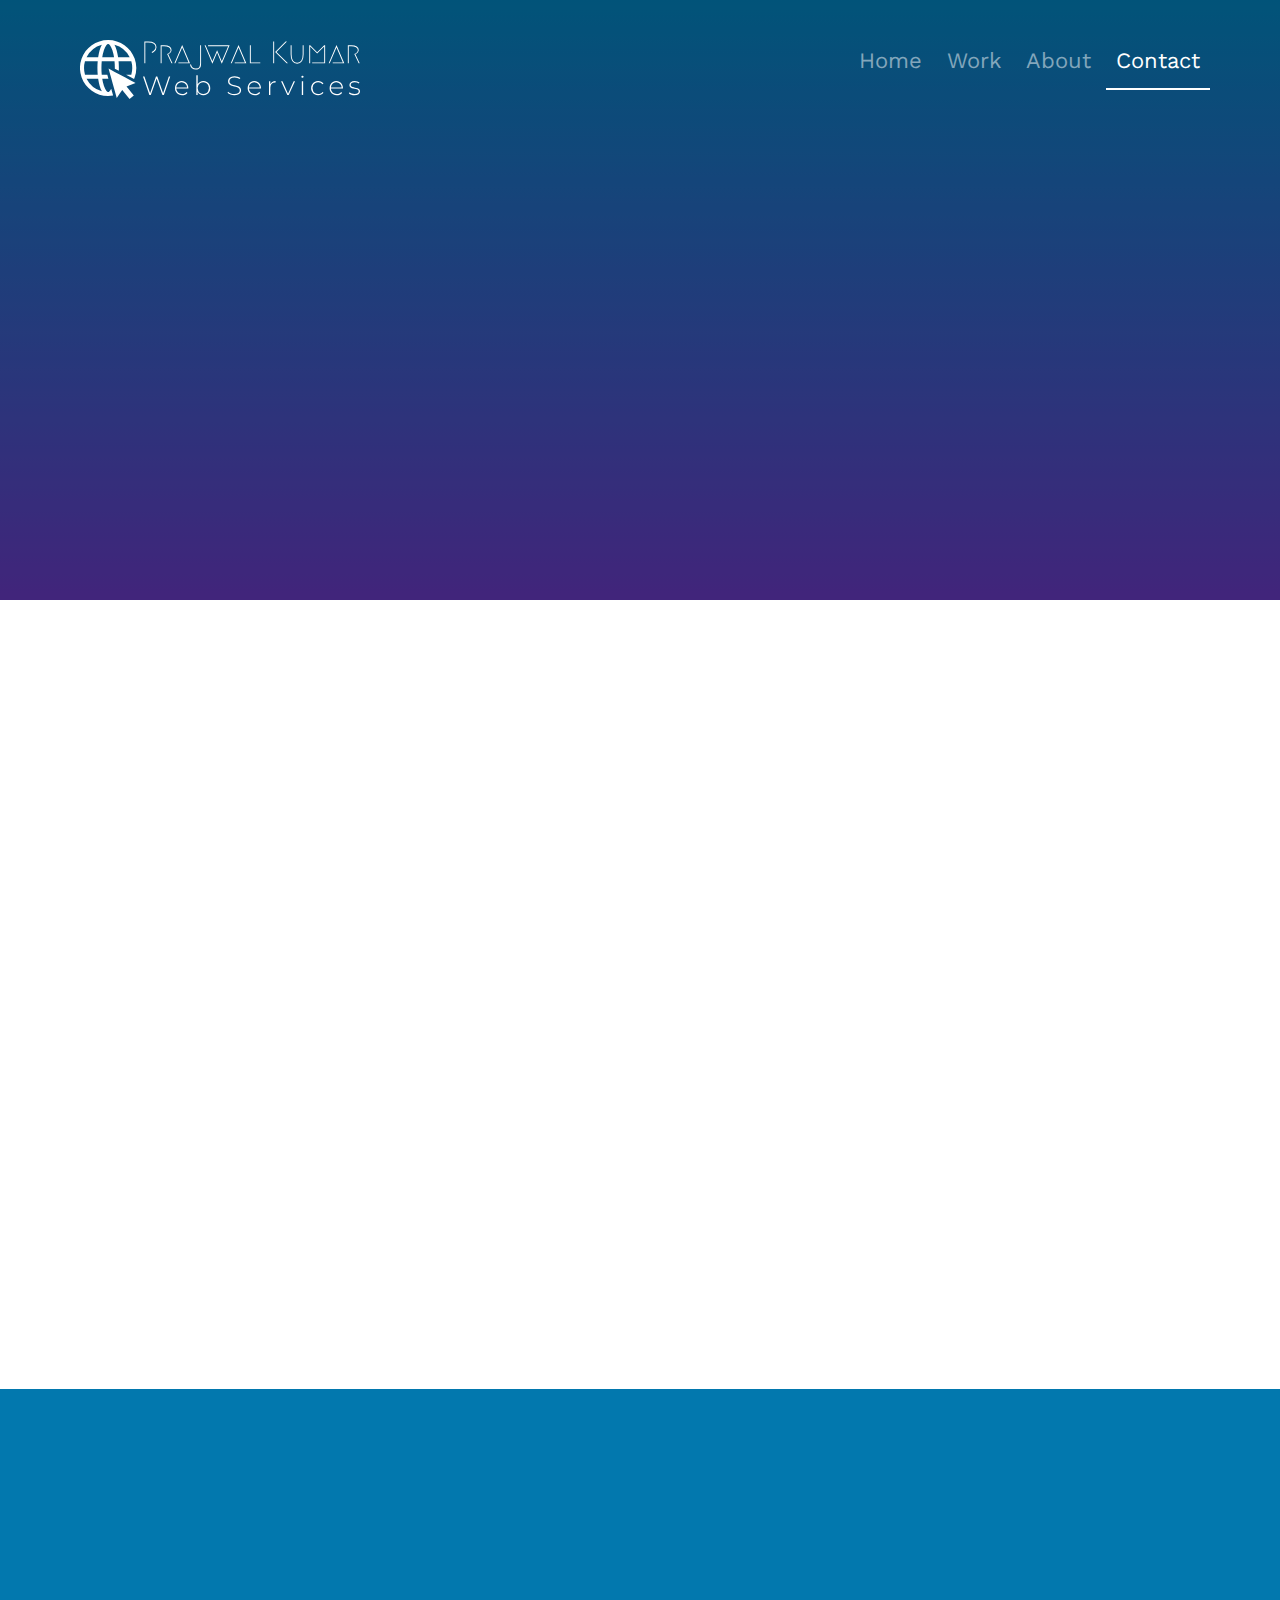
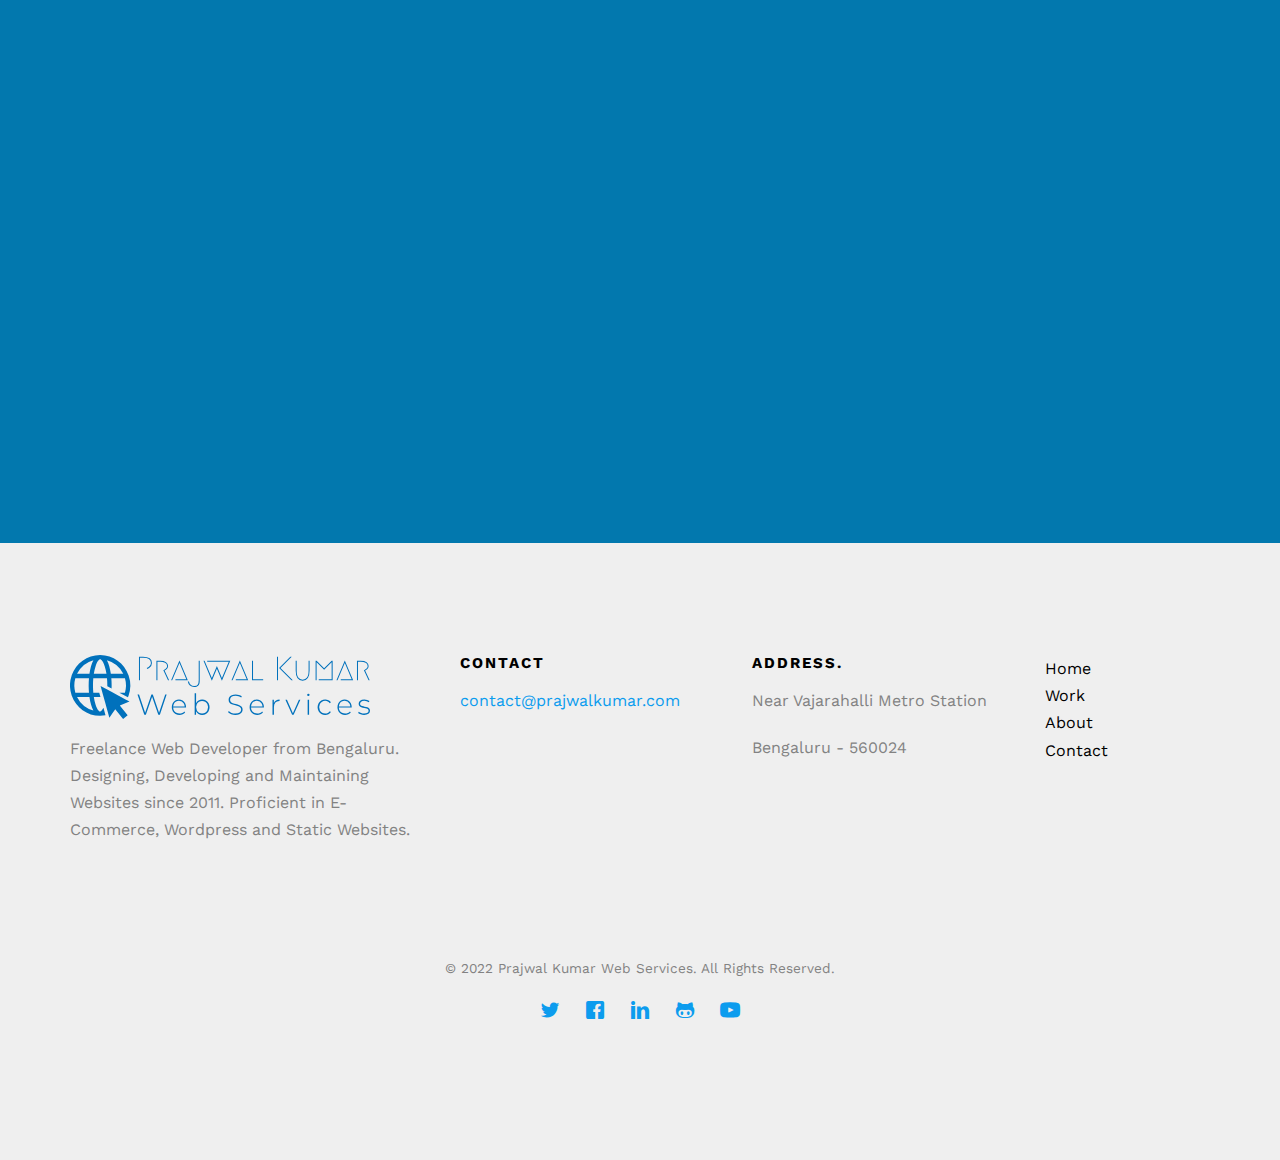
<file: contact.html>
<!DOCTYPE HTML>
<html>

<head>
	<meta charset="utf-8">
	<meta http-equiv="X-UA-Compatible" content="IE=edge">
	<title>Prajwal Kumar &mdash; Freelance Web Developer</title>
	<meta name="viewport" content="width=device-width, initial-scale=1">
	<meta name="description"
		content="A Freelance Website Developer located in Bengaluru, Karnataka. With over 9 years of industry experience in Wordpress." />
	<meta name="keywords"
		content="prajwal kumar, website designer, front-end developer, web designer, web developer, html5, css3, wordpress developer, joomla, cms, responsive" />
	<meta property="og:image" content="/images/prajwal-kumar-small.jpg">
	<link href='https://fonts.googleapis.com/css?family=Work+Sans:400,300,600,400italic,700' rel='stylesheet'
		type='text/css'>
	<link rel="stylesheet" href="css/animate.min.css">
	<link rel="stylesheet" href="css/icomoon.css">
	<link rel="stylesheet" href="css/bootstrap.min.css">
	<link rel="stylesheet" href="css/style.css">
	<link rel="stylesheet" href="https://stackpath.bootstrapcdn.com/font-awesome/4.7.0/css/font-awesome.min.css"
		integrity="sha384-wvfXpqpZZVQGK6TAh5PVlGOfQNHSoD2xbE+QkPxCAFlNEevoEH3Sl0sibVcOQVnN" crossorigin="anonymous">
	<link rel="stylesheet" href="css/custom.css">
	<script src="js/modernizr-2.6.2.min.js"></script>
	<!--[if lt IE 9]> <script src="js/respond.min.js"></script> <![endif]-->
	<script async src="https://www.googletagmanager.com/gtag/js?id=UA-116640483-1"></script>
	<script>
		window.dataLayer = window.dataLayer || []; function gtag() { dataLayer.push(arguments); } gtag('js', new Date()); gtag('config', 'UA-116640483-1');
	</script>
	<script type="text/javascript">
		(function (c, l, a, r, i, t, y) {
			c[a] = c[a] || function () { (c[a].q = c[a].q || []).push(arguments) };
			t = l.createElement(r); t.async = 1; t.src = "https://www.clarity.ms/tag/" + i;
			y = l.getElementsByTagName(r)[0]; y.parentNode.insertBefore(t, y);
		})(window, document, "clarity", "script", "43udkb708t");
	</script>
</head>

<body>
	<div class="fh5co-loader"></div>
	<div id="page">
		<nav class="fh5co-nav" role="navigation">
			<div class="container">
				<div class="row">
					<div class="col-md-6 col-xs-6">
						<div id="fh5co-logo">
							<a href="/"><img src="images/logo-white.svg" alt=" Prajwal Kumar Website Freelancer"></a>
						</div>
					</div>
					<div class="col-md-6 col-xs-6 text-right menu-1">
						<ul>
							<li><a href="/">Home</a>
							</li>
							<li><a href="work.html">Work</a>
							</li>
							<li><a href="about.html">About</a>
							</li>
							<li class="active"><a href="contact.html">Contact</a>
							</li>
						</ul>
					</div>
				</div>
			</div>
		</nav>
		<header id="fh5co-header" class="fh5co-cover fh5co-cover-sm" role="banner"
			style="background:linear-gradient(to bottom, #0278ae, #5E35B1)">
			<div class="overlay"></div>
			<div class="container">
				<div class="row">
					<div class="col-md-8 col-md-offset-2 text-center">
						<div class="display-t">
							<div class="display-tc animate-box" data-animate-effect="fadeIn">
								<h1>Get in touch</h1>
								<h3>Looking for a website, blog, online portfolio or an e-commerce site? <br>Please leave a message. I
									would love to hear from you :)</h3>
							</div>
						</div>
					</div>
				</div>
			</div>
		</header>
		<div id="fh5co-contact">
			<div class="container">
				<div class="row">
					<div class="col-md-5 col-md-push-1 animate-box">
						<div class="fh5co-contact-info">
							<h3>Contact Information</h3>
							<ul>
								<li class="address">Near Vajarahalli Metro Station
									<br>Bengaluru - 560024
								</li>
								<li class="phone"><a href="tel://+919008622582">+ 91 90086 22582</a>
								</li>
								<li class="email"><a href="mailto:contact@prajwalkumar.com">contact@prajwalkumar.com</a>
								</li>
							</ul>
							<!--
							<div class="razorpay-embed-btn" data-url="https://rzp.io/l/aJY6Y4c" data-text="Pay Now" data-color="#528FF0" data-size="large">
                                <script>
                                    (function(){
                                      var d=document; var x=!d.getElementById('razorpay-embed-btn-js')
                                      if(x){ var s=d.createElement('script'); s.defer=!0;s.id='razorpay-embed-btn-js';
                                      s.src='https://cdn.razorpay.com/static/embed_btn/bundle.js';d.body.appendChild(s);} else{var rzp=window['__rzp__'];
                                      rzp && rzp.init && rzp.init()}})();
                                </script>
                                </div>
-->
						</div>
					</div>
					<div class="col-md-6 animate-box">
						<script type="text/javascript">
							var submitted = false;
						</script>
						<iframe name="hidden_iframe" id="hidden_iframe" style="display:none;"
							onload="if(submitted) {window.location='contact.html';}"></iframe>
						<form
							action="https://docs.google.com/forms/d/e/1FAIpQLSejuGZOgClv87HYF-THUeudVylroT58Gil5BYLrvmdM1rTcbg/formResponse"
							method="post" target="hidden_iframe" onsubmit="submitted=true;">
							<div class="row form-group">
								<div class="col-md-12">
									<input type="text" id="fname" class="form-control" name="entry.653317894" placeholder="Name *">
								</div>
							</div>
							<div class="row form-group">
								<div class="col-md-12">
									<input type="text" id="email" class="form-control" name="entry.89114733" placeholder="Email *">
								</div>
							</div>
							<div class="row form-group">
								<div class="col-md-12">
									<input type="text" id="subject" class="form-control" name="entry.1266321592"
										placeholder="Phone Number *">
								</div>
							</div>
							<div class="row form-group">
								<div class="col-md-12">
									<textarea name="entry.548893228" id="message" cols="30" rows="10" class="form-control"
										placeholder="Say something about your requirements *"></textarea>
								</div>
							</div>
							<div class="form-group">
								<input type="submit" value="Send Message" class="btn btn-primary">
							</div>
						</form>
					</div>
				</div>
			</div>
		</div>
		<div id="fh5co-started">
			<div class="container">
				<div class="row animate-box">
					<div class="col-md-8 col-md-offset-2 text-center fh5co-heading">
						<h2>Payment Options</h2>
						<p>Pay using one of your UPI Accounts</p>
					</div>
				</div>
				<div class="row animate-box pay">
					<div class="col-md-3">
						<img src="images/QR-codes/Bhim-QRCode.png">
						<br>
					</div>
					<div class="col-md-3">
						<img src="images/QR-codes/TezHDFC-QRCode.png">
						<br>
					</div>
					<div class="col-md-3">
						<img src="images/QR-codes/PhonePe-QRCode.png">
						<br>
					</div>
					<div class="col-md-3">
						<img src="images/QR-codes/HDFC-QRCode.png">
						<br>
					</div>
				</div>
			</div>
		</div>
		<footer id="fh5co-footer" role="contentinfo">
			<div class="container">
				<div class="row row-pb-md">
					<div class="col-md-4 fh5co-widget">
						<a href="/"><img src="images/logo.svg" alt="Prajwal Kumar Wordpress Freelancer" class="footer-logo"></a>
						<p>Freelance Web Developer from Bengaluru. Designing, Developing and Maintaining Websites since 2011.
							Proficient in E-Commerce, Wordpress and Static Websites.</p>
					</div>
					<div class="col-md-3 col-sm-4 fh5co-widget">
						<h3>Contact</h3>
						<p><a href="mailto:contact@prajwalkumar.com">contact@prajwalkumar.com</a></p>
					</div>
					<div class="col-md-3 col-sm-4 fh5co-widget">
						<h3>Address.</h3>
						<p>Near Vajarahalli Metro Station</p>
						<p>Bengaluru - 560024</p>
					</div>
					<div class="col-md-2 col-sm-4 col-xs-6">
						<ul class="fh5co-footer-links">
							<li><a href="/">Home</a>
							</li>
							<li><a href="work.html">Work</a>
							</li>
							<li><a href="about.html">About</a>
							</li>
							<li><a href="contact.html">Contact</a>
							</li>
						</ul>
					</div>
				</div>
				<div class="row copyright">
					<div class="col-md-12 text-center">
						<p> <small class="block">&copy; 2022 Prajwal Kumar Web Services. All Rights Reserved.</small>
						</p>
						<p>
						<ul class="fh5co-social-icons">
							<li><a href="https://twitter.com/prajwaltweets/" target="_blank"><i class="icon-twitter"></i></a>
							</li>
							<li><a href="https://facebook.com/prajwalkumar17/" target="_blank"><i class="icon-facebook"></i></a>
							</li>
							<li><a href="https://www.linkedin.com/in/prajwal-kumar-6083a14a" target="_blank"><i
										class="icon-linkedin"></i></a>
							</li>
							<li><a href="https://github.com/PrajwalKumarUS" target="_blank"><i class="icon-github"></i></a>
							</li>
							<li><a href="https://www.youtube.com/user/usprajwalkumar" target="_blank"><i class="icon-youtube"></i></a>
							</li>
						</ul>
						</p>
					</div>
				</div>
			</div>
		</footer>
	</div>
	<div class="gototop js-top"> <a href="#" class="js-gotop"><i class="icon-arrow-up"></i></a>
	</div>
	<script src="js/jquery.min.js"></script>
	<script src="js/jquery.easing.1.3.js"></script>
	<script src="js/bootstrap.min.js"></script>
	<script src="js/jquery.waypoints.min.js"></script>
	<script src="js/main.min.js"></script>
</body>

</html>
</file>
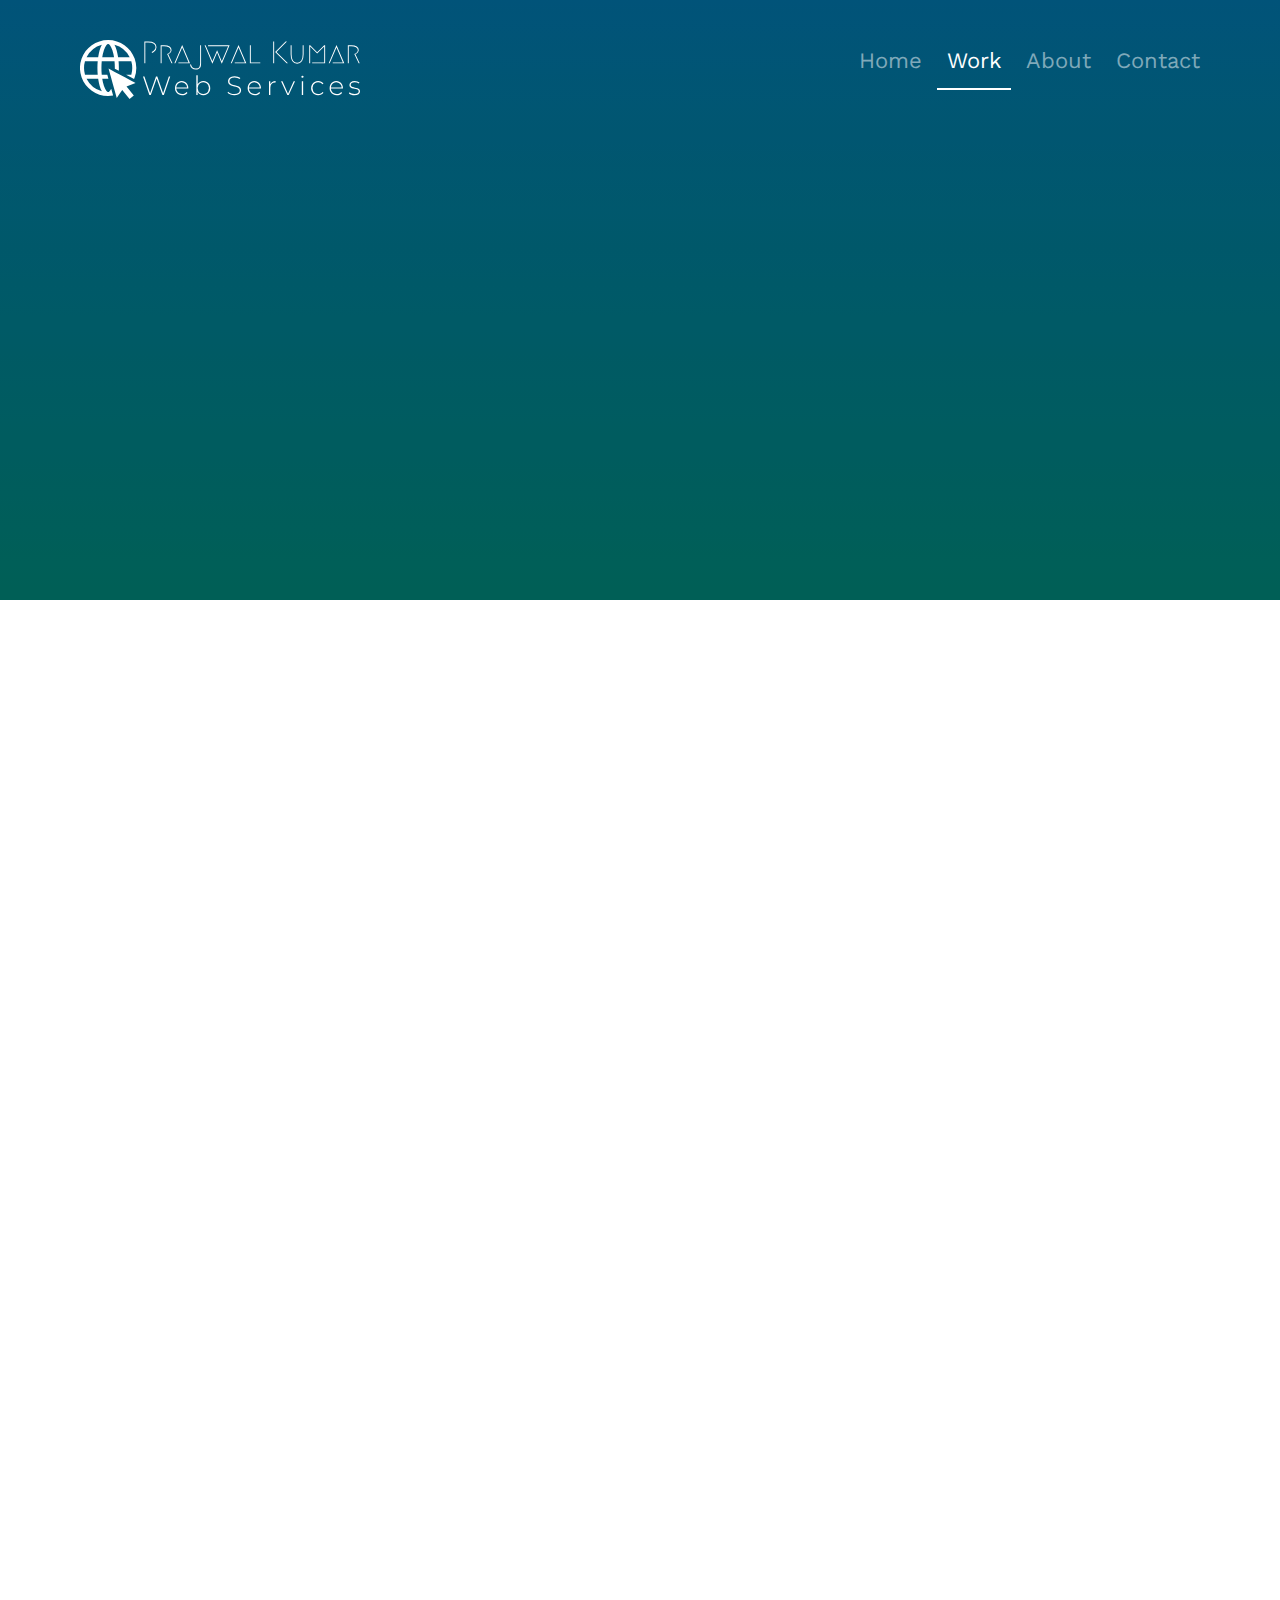
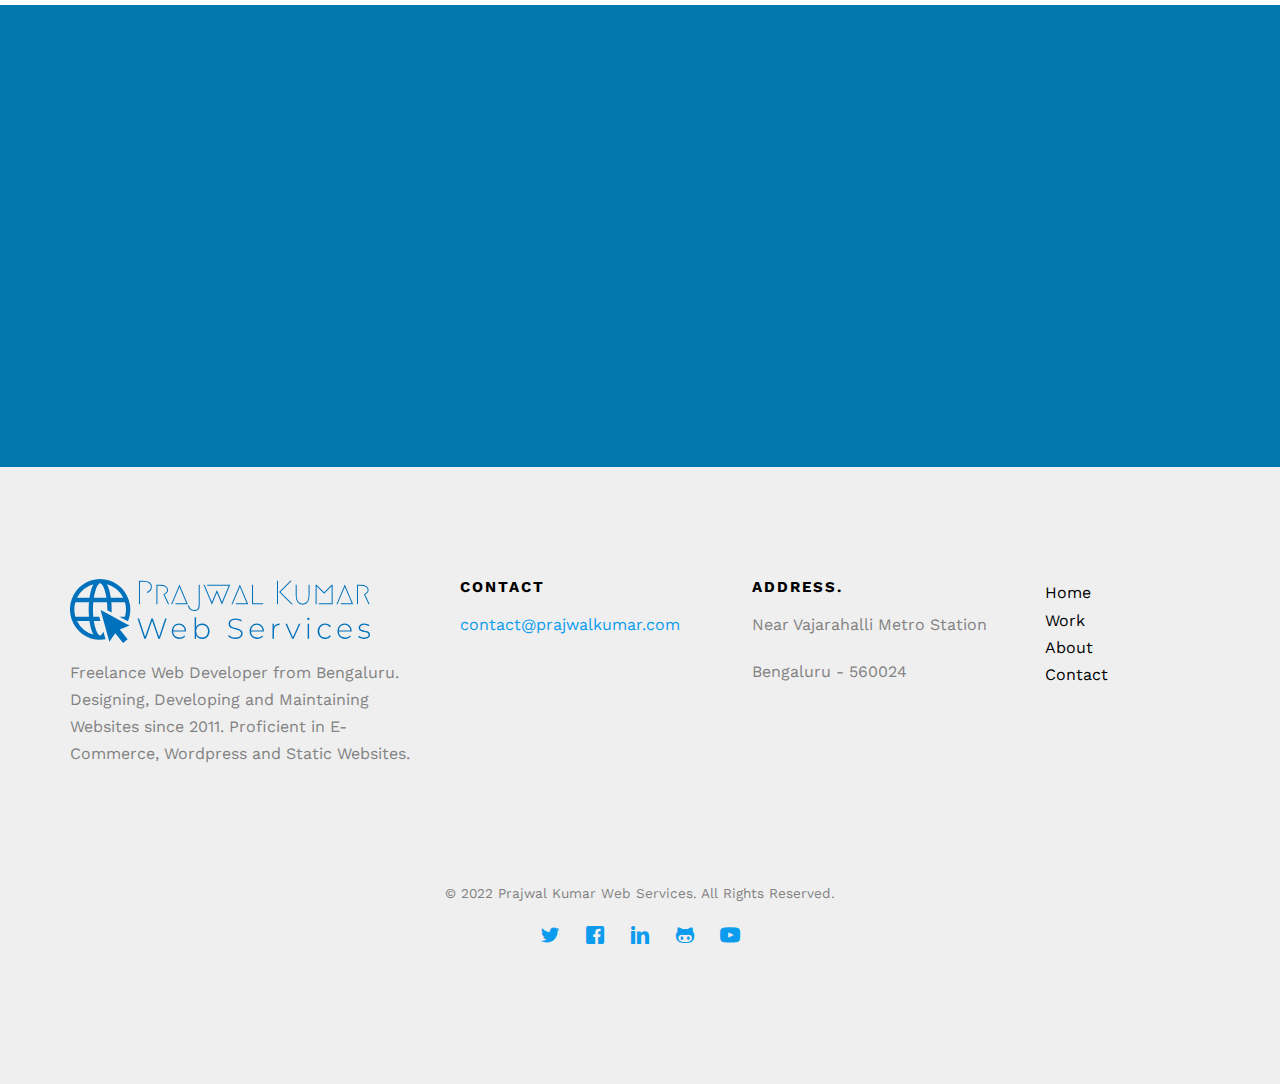
<file: work.html>
<!DOCTYPE HTML>
<html>

<head>
	<meta charset="utf-8">
	<meta http-equiv="X-UA-Compatible" content="IE=edge">
	<title>Prajwal Kumar &mdash; Freelance Web Developer</title>
	<meta name="viewport" content="width=device-width, initial-scale=1">
	<meta name="description"
		content="A Freelance Website Developer located in Bengaluru, Karnataka. With over 9 years of industry experience in Wordpress." />
	<meta name="keywords"
		content="prajwal kumar, website designer, front-end developer, web designer, web developer, html5, css3, wordpress developer, joomla, cms, responsive" />
	<meta property="og:image" content="/images/prajwal-kumar-small.jpg">
	<link href='https://fonts.googleapis.com/css?family=Work+Sans:400,300,600,400italic,700' rel='stylesheet'
		type='text/css'>
	<link rel="stylesheet" href="css/animate.min.css">
	<link rel="stylesheet" href="css/icomoon.css">
	<link rel="stylesheet" href="css/bootstrap.min.css">
	<link rel="stylesheet" href="css/style.min.css">
	<link rel="stylesheet" href="https://stackpath.bootstrapcdn.com/font-awesome/4.7.0/css/font-awesome.min.css"
		integrity="sha384-wvfXpqpZZVQGK6TAh5PVlGOfQNHSoD2xbE+QkPxCAFlNEevoEH3Sl0sibVcOQVnN" crossorigin="anonymous">
	<link rel="stylesheet" href="css/custom.css">
	<script src="js/modernizr-2.6.2.min.js"></script>
	<script async src="https://www.googletagmanager.com/gtag/js?id=UA-116640483-1"></script>
	<script>
		window.dataLayer = window.dataLayer || []; function gtag() { dataLayer.push(arguments); } gtag('js', new Date()); gtag('config', 'UA-116640483-1');
	</script>
	<script type="text/javascript">
		(function (c, l, a, r, i, t, y) {
			c[a] = c[a] || function () { (c[a].q = c[a].q || []).push(arguments) };
			t = l.createElement(r); t.async = 1; t.src = "https://www.clarity.ms/tag/" + i;
			y = l.getElementsByTagName(r)[0]; y.parentNode.insertBefore(t, y);
		})(window, document, "clarity", "script", "43udkb708t");
	</script>
</head>

<body>
	<div class="fh5co-loader"></div>
	<div id="page">
		<nav class="fh5co-nav" role="navigation">
			<div class="container">
				<div class="row">
					<div class="col-md-6 col-xs-6">
						<div id="fh5co-logo">
							<a href="/"><img src="images/logo-white.svg" alt=" Prajwal Kumar Website Freelancer"></a>
						</div>
					</div>
					<div class="col-md-6 col-xs-6 text-right menu-1">
						<ul>
							<li><a href="/">Home</a>
							</li>
							<li class="active"><a href="work.html">Work</a>
							</li>
							<li><a href="about.html">About</a>
							</li>
							<li><a href="contact.html">Contact</a>
							</li>
						</ul>
					</div>
				</div>
			</div>
		</nav>
		<header id="fh5co-header" class="fh5co-cover fh5co-cover-sm" role="banner"
			style="background:linear-gradient(to bottom, #0278ae, #00897b)">
			<div class="overlay"></div>
			<div class="container">
				<div class="row">
					<div class="col-md-8 col-md-offset-2 text-center">
						<div class="display-t">
							<div class="display-tc animate-box" data-animate-effect="fadeIn">
								<h1>Work Portfolio</h1>
								<h3>Some of the websites I have worked on. <br>Click on the Image to check the website.
								</h3>
							</div>
						</div>
					</div>
				</div>
			</div>
		</header>
		<div id="fh5co-project">
			<div class="container">
				<div class="row">
					<div class="col-md-4 animate-box">
						<div class="work-border">
							<a href="https://bayaluseeme.in/" target="_blank">
								<div class="project-grid" style="background-image:url(images/portfolio/Bayaluseeme.jpg);">
									<div class="desc"><span>Online organic food store</span>
										<h3>Bayaluseeme Foods</h3>
									</div>
								</div>
								<h4>https://bayaluseeme.in/</h4>
							</a>
						</div>
					</div>
					<!-- <div class="col-md-4 animate-box">
						<div class="work-border">
							<a href="https://kelikatheya.com/" target="_blank">
								<div class="project-grid"
									style="background-image:url(images/portfolio/kelikatheya.jpg);">
									<div class="desc"><span>Kannada short stories audio book</span>
										<h3>Keli Katheya</h3>
									</div>
								</div>
								<h4>https://kelikatheya.com/</h4>
							</a>
						</div>
					</div> -->
					<!-- <div class="col-md-4 animate-box">
						<div class="work-border">
							<a href="https://geniehealth.in/" target="_blank">
								<div class="project-grid"
									style="background-image:url(images/portfolio/Genie-Health.jpg);">
									<div class="desc"><span>Health Website to support international patients</span>
										<h3>Genie Health</h3>
									</div>
								</div>
								<h4>https://geniehealth.in/</h4>
							</a>
						</div>
					</div> -->
					<div class="col-md-4 animate-box">
						<div class="work-border">
							<a href="https://welcomefocus.com/" target="_blank">
								<div class="project-grid" style="background-image:url(images/portfolio/welcomefocus-dark.jpg);">
									<div class="desc"><span>Photography Website</span>
										<h3>Welcomefocus</h3>
									</div>
								</div>
								<h4>https://welcomefocus.com/</h4>
							</a>
						</div>
					</div>
					<div class="col-md-4 animate-box">
						<div class="work-border">
							<a href="https://shreemusic.com/" target="_blank">
								<div class="project-grid" style="background-image:url(images/portfolio/Shree-Music.jpg);">
									<div class="desc"><span>Music Portfolio Website</span>
										<h3>Shree Music</h3>
									</div>
								</div>
								<h4>https://shreemusic.com/</h4>
							</a>
						</div>
					</div>
<!-- 					<div class="col-md-4 animate-box">
						<div class="work-border">
							<a href="https://arishadvargakannadamovie.com/" target="_blank">
								<div class="project-grid"
									style="background-image:url(images/portfolio/Arishadvarga–Kannada-Movie.jpg);">
									<div class="desc"><span>Kannada Movie Website</span>
										<h3>Arishadvarga Kannada Movie</h3>
									</div>
								</div>
								<h4>https://arishadvargakannadamovie.com/</h4>
							</a>
						</div>
					</div> -->
					<!-- <div class="col-md-4 animate-box">
						<div class="work-border">
							<a href="https://turtee.com/" target="_blank">
								<div class="project-grid" style="background-image:url(images/portfolio/turtee.jpg);">
									<div class="desc"><span>E-Commerce Website, Cloths Store</span>
										<h3>Turtee</h3>
									</div>
								</div>
								<h4>https://turtee.com/</h4>
							</a>
						</div>
					</div> -->
					<!-- <div class="col-md-4 animate-box">
						<div class="work-border">
							<a href="https://newsroom9.com/" target="_blank">
								<div class="project-grid"
									style="background-image:url(images/portfolio/News-Room-9.jpg);">
									<div class="desc"><span>Online Newspaper</span>
										<h3>News Room 9</h3>
									</div>
								</div>
								<h4>https://newsroom9.com/</h4>
							</a>
						</div>
					</div> -->
					<div class="col-md-4 animate-box">
						<div class="work-border">
							<a href="https://integrationminds.com/" target="_blank">
								<div class="project-grid" style="background-image:url(images/portfolio/integration-minds.jpg);">
									<div class="desc"><span>Information Technology Consultancy</span>
										<h3>Integration Minds</h3>
									</div>
								</div>
								<h4>https://integrationminds.com/</h4>
							</a>
						</div>
					</div>
					<div class="col-md-4 animate-box">
						<div class="work-border">
							<a href="https://corporateinkandtoners.com.au/" target="_blank">
								<div class="project-grid"
									style="background-image:url(images/portfolio/Corporate-Ink-and-Toners-–-Printer-Cartridges-Seller.jpg);">
									<div class="desc"><span>Australian Ink Cartridge Supplier Website</span>
										<h3>Corporate Ink & Toners</h3>
									</div>
								</div>
								<h4>https://corporateinkandtoners.com.au/</h4>
							</a>
						</div>
					</div>

					<div class="col-md-4 animate-box">
						<div class="work-border">
							<a href="https://chandapustaka.com/" target="_blank">
								<div class="project-grid" style="background-image:url(images/portfolio/Chanda-Pustaka.jpg);">
									<div class="desc"><span>Book Publisher Website</span>
										<h3>Chanda Pustaka</h3>
									</div>
								</div>
								<h4>https://chandapustaka.com/</h4>
							</a>
						</div>
					</div>

					<div class="col-md-4 animate-box">
						<div class="work-border">
							<a href="https://janashakthimedia.com/" target="_blank">
								<div class="project-grid" style="background-image:url(images/portfolio/Janashakthi-Media.jpg);">
									<div class="desc"><span>Kannada Online Newspaper</span>
										<h3>Janashakthi Media</h3>
									</div>
								</div>
								<h4>https://janashakthimedia.com/</h4>
							</a>
						</div>
					</div>
					<div class="col-md-4 animate-box">
						<div class="work-border">
							<a href="https://ruthamedia.com/" target="_blank">
								<div class="project-grid" style="background-image:url(images/portfolio/Rutha-Media.jpg);">
									<div class="desc"><span>Online Kannada Magazine</span>
										<h3>Rutha Media</h3>
									</div>
								</div>
								<h4>https://ruthamedia.com/</h4>
							</a>
						</div>
					</div>
					<div class="col-md-4 animate-box">
						<div class="work-border">
							<a href="https://goldenswanhealing.com/" target="_blank">
								<div class="project-grid" style="background-image:url(images/portfolio/golden-swan-healing.jpg);">
									<div class="desc"><span>Healing Artist Website</span>
										<h3>Golden Swan Healing</h3>
									</div>
								</div>
								<h4>https://goldenswanhealing.com/</h4>
							</a>
						</div>
					</div>
					<!-- <div class="col-md-4 animate-box">
						<div class="work-border">
							<a href="https://foyo.co.in/" target="_blank">
								<div class="project-grid" style="background-image:url(images/portfolio/foyo.jpg);">
									<div class="desc"><span>Molecular Hydrogen Products Website</span>
										<h3>Foyo Wellness Solutions</h3>
									</div>
								</div>
								<h4>https://foyo.co.in/</h4>
							</a>
						</div>
					</div> -->
					<div class="col-md-4 animate-box">
						<div class="work-border">
							<a href="https://sarvasvapro.com/" target="_blank">
								<div class="project-grid" style="background-image:url(images/portfolio/sarvasvapro.jpg);">
									<div class="desc"><span>Movie Production Company Website</span>
										<h3>Sarvasva Productions</h3>
									</div>
								</div>
								<h4>https://sarvasvapro.com/</h4>
							</a>
						</div>
					</div>
					<div class="col-md-4 animate-box">
						<div class="work-border">
							<a href="https://soniacreative.com/" target="_blank">
								<div class="project-grid" style="background-image:url(images/portfolio/sonia.jpg);">
									<div class="desc"><span>Hypnosis and Energy Healing Practitioner</span>
										<h3>Sonia Creative</h3>
									</div>
								</div>
								<h4>https://soniacreative.com/</h4>
							</a>
						</div>
					</div>
					<!-- <div class="col-md-4 animate-box">
						<div class="work-border">
							<a href="https://edisn.ai" target="_blank">
								<div class="project-grid" style="background-image:url(images/portfolio/edisn.png);">
									<div class="desc"><span>Artificial Intelligence Company Website</span>
										<h3>edisn.ai</h3>
									</div>
								</div>
								<h4>https://edisn.ai/</h4>
							</a>
						</div>
					</div> -->
					<div class="col-md-4 animate-box">
						<div class="work-border">
							<a href="https://www.sarrveshkumar.com/" target="_blank">
								<div class="project-grid" style="background-image:url(images/portfolio/sarrveshkumar.png);">
									<div class="desc"><span>Photography profile Website</span>
										<h3>Sarrvesh Kumar</h3>
									</div>
								</div>
								<h4>https://www.sarrveshkumar.com/</h4>
							</a>
						</div>
					</div>
					<div class="col-md-4 animate-box">
						<div class="work-border">
							<a href="https://sproutvp.com/" target="_blank">
								<div class="project-grid" style="background-image:url(images/portfolio/sproutvp.png);">
									<div class="desc"><span>Fund Investment Company Website</span>
										<h3>Sprout Venture Partners</h3>
									</div>
								</div>
								<h4>https://sproutvp.com/</h4>
							</a>
						</div>
					</div>
<!-- 					<div class="col-md-4 animate-box">
						<div class="work-border">
							<a href="http://sambramifrp.com/" target="_blank">
								<div class="project-grid" style="background-image:url(images/portfolio/sambramiFRP.png);">
									<div class="desc"><span>FRP Products Manufaturer Website</span>
										<h3>Sambrami FRP</h3>
									</div>
								</div>
								<h4>http://sambramifrp.com/</h4>
							</a>
						</div>
					</div> -->
					<!-- <div class="col-md-4 animate-box">
						<div class="work-border">
							<a href="http://royalpalmproperties.in/" target="_blank">
								<div class="project-grid"
									style="background-image:url(images/portfolio/royalpalm-properties-new.png);">
									<div class="desc"><span>Real Estate Agency Website</span>
										<h3>Royal Palm Properties</h3>
									</div>
								</div>
								<h4>http://royalpalmproperties.in/</h4>
							</a>
						</div>
					</div> -->
				</div>
			</div>
		</div>
		<div id="fh5co-started">
			<div class="container">
				<div class="row animate-box">
					<div class="col-md-8 col-md-offset-2 text-center fh5co-heading">
						<h2>Lets Get Started !</h2>
						<p>If you are looking for a website in a short span of time then you are at the right place!</p>
					</div>
				</div>
				<div class="row animate-box">
					<div class="col-md-6 col-md-offset-3">
						<form class="form-inline" action="contact.html">
							<div class="col-md-6 col-md-offset-3 col-sm-6 col-xs-offset-2">
								<button type="submit" class="btn btn-default">Get In Touch</button>
							</div>
						</form>
					</div>
				</div>
			</div>
		</div>
		<footer id="fh5co-footer" role="contentinfo">
			<div class="container">
				<div class="row row-pb-md">
					<div class="col-md-4 fh5co-widget">
						<a href="/"><img src="images/logo.svg" alt="Prajwal Kumar Wordpress Freelancer" class="footer-logo"></a>
						<p>Freelance Web Developer from Bengaluru. Designing, Developing and Maintaining Websites since
							2011. Proficient in E-Commerce, Wordpress and Static Websites.</p>
					</div>
					<div class="col-md-3 col-sm-4 fh5co-widget">
						<h3>Contact</h3>
						<p><a href="mailto:contact@prajwalkumar.com">contact@prajwalkumar.com</a></p>
					</div>
					<div class="col-md-3 col-sm-4 fh5co-widget">
						<h3>Address.</h3>
						<p>Near Vajarahalli Metro Station</p>
						<p>Bengaluru - 560024</p>
					</div>
					<div class="col-md-2 col-sm-4 col-xs-6">
						<ul class="fh5co-footer-links">
							<li><a href="/">Home</a>
							</li>
							<li><a href="work.html">Work</a>
							</li>
							<li><a href="about.html">About</a>
							</li>
							<li><a href="contact.html">Contact</a>
							</li>
						</ul>
					</div>
				</div>
				<div class="row copyright">
					<div class="col-md-12 text-center">
						<p><small class="block">&copy; 2022 Prajwal Kumar Web Services. All Rights Reserved.</small>
						</p>
						<p>
						<ul class="fh5co-social-icons">
							<li><a href="https://twitter.com/prajwaltweets/" target="_blank"><i class="icon-twitter"></i></a>
							</li>
							<li><a href="https://facebook.com/prajwalkumar17/" target="_blank"><i class="icon-facebook"></i></a>
							</li>
							<li><a href="https://www.linkedin.com/in/prajwal-kumar-6083a14a" target="_blank"><i
										class="icon-linkedin"></i></a>
							</li>
							<li><a href="https://github.com/PrajwalKumarUS" target="_blank"><i class="icon-github"></i></a>
							</li>
							<li><a href="https://www.youtube.com/user/usprajwalkumar" target="_blank"><i class="icon-youtube"></i></a>
							</li>
						</ul>
						</p>
					</div>
				</div>
			</div>
		</footer>
	</div>
	<div class="gototop js-top"><a href="#" class="js-gotop"><i class="icon-arrow-up"></i></a>
	</div>
	<script src="js/jquery.min.js"></script>
	<script src="js/jquery.easing.1.3.js"></script>
	<script src="js/bootstrap.min.js"></script>
	<script src="js/jquery.waypoints.min.js"></script>
	<script src="js/main.min.js"></script>
</body>

</html>
</file>
<file: css/icomoon.css>
@font-face {
  font-family: 'icomoon';
  src:  url('../fonts/icomoon/icomoon.eot?6iuir');
  src:  url('../fonts/icomoon/icomoon.eot?6iuir#iefix') format('embedded-opentype'),
    url('../fonts/icomoon/icomoon.ttf?6iuir') format('truetype'),
    url('../fonts/icomoon/icomoon.woff?6iuir') format('woff'),
    url('../fonts/icomoon/icomoon.svg?6iuir#icomoon') format('svg');
  font-weight: normal;
  font-style: normal;
}

[class^="icon-"], [class*=" icon-"] {
  /* use !important to prevent issues with browser extensions that change fonts */
  font-family: 'icomoon' !important;
  speak: none;
  font-style: normal;
  font-weight: normal;
  font-variant: normal;
  text-transform: none;
  line-height: 1;

  /* Better Font Rendering =========== */
  -webkit-font-smoothing: antialiased;
  -moz-osx-font-smoothing: grayscale;
}

.icon-eye:before {
  content: "\e000";
}
.icon-paper-clip:before {
  content: "\e001";
}
.icon-mail:before {
  content: "\e002";
}
.icon-toggle:before {
  content: "\e003";
}
.icon-layout:before {
  content: "\e004";
}
.icon-link:before {
  content: "\e005";
}
.icon-bell:before {
  content: "\e006";
}
.icon-lock:before {
  content: "\e007";
}
.icon-unlock:before {
  content: "\e008";
}
.icon-ribbon:before {
  content: "\e009";
}
.icon-image:before {
  content: "\e010";
}
.icon-signal:before {
  content: "\e011";
}
.icon-target:before {
  content: "\e012";
}
.icon-clipboard:before {
  content: "\e013";
}
.icon-clock:before {
  content: "\e014";
}
.icon-watch:before {
  content: "\e015";
}
.icon-air-play:before {
  content: "\e016";
}
.icon-camera:before {
  content: "\e017";
}
.icon-video:before {
  content: "\e018";
}
.icon-disc:before {
  content: "\e019";
}
.icon-printer:before {
  content: "\e020";
}
.icon-monitor:before {
  content: "\e021";
}
.icon-server:before {
  content: "\e022";
}
.icon-cog:before {
  content: "\e023";
}
.icon-heart:before {
  content: "\e024";
}
.icon-paragraph:before {
  content: "\e025";
}
.icon-align-justify:before {
  content: "\e026";
}
.icon-align-left:before {
  content: "\e027";
}
.icon-align-center:before {
  content: "\e028";
}
.icon-align-right:before {
  content: "\e029";
}
.icon-book:before {
  content: "\e030";
}
.icon-layers:before {
  content: "\e031";
}
.icon-stack:before {
  content: "\e032";
}
.icon-stack-2:before {
  content: "\e033";
}
.icon-paper:before {
  content: "\e034";
}
.icon-paper-stack:before {
  content: "\e035";
}
.icon-search:before {
  content: "\e036";
}
.icon-zoom-in:before {
  content: "\e037";
}
.icon-zoom-out:before {
  content: "\e038";
}
.icon-reply:before {
  content: "\e039";
}
.icon-circle-plus:before {
  content: "\e040";
}
.icon-circle-minus:before {
  content: "\e041";
}
.icon-circle-check:before {
  content: "\e042";
}
.icon-circle-cross:before {
  content: "\e043";
}
.icon-square-plus:before {
  content: "\e044";
}
.icon-square-minus:before {
  content: "\e045";
}
.icon-square-check:before {
  content: "\e046";
}
.icon-square-cross:before {
  content: "\e047";
}
.icon-microphone:before {
  content: "\e048";
}
.icon-record:before {
  content: "\e049";
}
.icon-skip-back:before {
  content: "\e050";
}
.icon-rewind:before {
  content: "\e051";
}
.icon-play:before {
  content: "\e052";
}
.icon-pause:before {
  content: "\e053";
}
.icon-stop:before {
  content: "\e054";
}
.icon-fast-forward:before {
  content: "\e055";
}
.icon-skip-forward:before {
  content: "\e056";
}
.icon-shuffle:before {
  content: "\e057";
}
.icon-repeat:before {
  content: "\e058";
}
.icon-folder:before {
  content: "\e059";
}
.icon-umbrella:before {
  content: "\e060";
}
.icon-moon:before {
  content: "\e061";
}
.icon-thermometer:before {
  content: "\e062";
}
.icon-drop:before {
  content: "\e063";
}
.icon-sun:before {
  content: "\e064";
}
.icon-cloud:before {
  content: "\e065";
}
.icon-cloud-upload:before {
  content: "\e066";
}
.icon-cloud-download:before {
  content: "\e067";
}
.icon-upload:before {
  content: "\e068";
}
.icon-download:before {
  content: "\e069";
}
.icon-location:before {
  content: "\e070";
}
.icon-location-2:before {
  content: "\e071";
}
.icon-map:before {
  content: "\e072";
}
.icon-battery:before {
  content: "\e073";
}
.icon-head:before {
  content: "\e074";
}
.icon-briefcase:before {
  content: "\e075";
}
.icon-speech-bubble:before {
  content: "\e076";
}
.icon-anchor:before {
  content: "\e077";
}
.icon-globe:before {
  content: "\e078";
}
.icon-box:before {
  content: "\e079";
}
.icon-reload:before {
  content: "\e080";
}
.icon-share:before {
  content: "\e081";
}
.icon-marquee:before {
  content: "\e082";
}
.icon-marquee-plus:before {
  content: "\e083";
}
.icon-marquee-minus:before {
  content: "\e084";
}
.icon-tag:before {
  content: "\e085";
}
.icon-power:before {
  content: "\e086";
}
.icon-command:before {
  content: "\e087";
}
.icon-alt:before {
  content: "\e088";
}
.icon-esc:before {
  content: "\e089";
}
.icon-bar-graph:before {
  content: "\e090";
}
.icon-bar-graph-2:before {
  content: "\e091";
}
.icon-pie-graph:before {
  content: "\e092";
}
.icon-star:before {
  content: "\e093";
}
.icon-arrow-left:before {
  content: "\e094";
}
.icon-arrow-right:before {
  content: "\e095";
}
.icon-arrow-up:before {
  content: "\e096";
}
.icon-arrow-down:before {
  content: "\e097";
}
.icon-volume:before {
  content: "\e098";
}
.icon-mute:before {
  content: "\e099";
}
.icon-content-right:before {
  content: "\e100";
}
.icon-content-left:before {
  content: "\e101";
}
.icon-grid:before {
  content: "\e102";
}
.icon-grid-2:before {
  content: "\e103";
}
.icon-columns:before {
  content: "\e104";
}
.icon-loader:before {
  content: "\e105";
}
.icon-bag:before {
  content: "\e106";
}
.icon-ban:before {
  content: "\e107";
}
.icon-flag:before {
  content: "\e108";
}
.icon-trash:before {
  content: "\e109";
}
.icon-expand:before {
  content: "\e110";
}
.icon-contract:before {
  content: "\e111";
}
.icon-maximize:before {
  content: "\e112";
}
.icon-minimize:before {
  content: "\e113";
}
.icon-plus:before {
  content: "\e114";
}
.icon-minus:before {
  content: "\e115";
}
.icon-check:before {
  content: "\e116";
}
.icon-cross:before {
  content: "\e117";
}
.icon-move:before {
  content: "\e118";
}
.icon-delete:before {
  content: "\e119";
}
.icon-menu:before {
  content: "\e120";
}
.icon-archive:before {
  content: "\e121";
}
.icon-inbox:before {
  content: "\e122";
}
.icon-outbox:before {
  content: "\e123";
}
.icon-file:before {
  content: "\e124";
}
.icon-file-add:before {
  content: "\e125";
}
.icon-file-subtract:before {
  content: "\e126";
}
.icon-help:before {
  content: "\e127";
}
.icon-open:before {
  content: "\e128";
}
.icon-ellipsis:before {
  content: "\e129";
}
.icon-add-to-list:before {
  content: "\e900";
}
.icon-classic-computer:before {
  content: "\e901";
}
.icon-controller-fast-backward:before {
  content: "\e902";
}
.icon-creative-commons-attribution:before {
  content: "\e903";
}
.icon-creative-commons-noderivs:before {
  content: "\e904";
}
.icon-creative-commons-noncommercial-eu:before {
  content: "\e905";
}
.icon-creative-commons-noncommercial-us:before {
  content: "\e906";
}
.icon-creative-commons-public-domain:before {
  content: "\e907";
}
.icon-creative-commons-remix:before {
  content: "\e908";
}
.icon-creative-commons-share:before {
  content: "\e909";
}
.icon-creative-commons-sharealike:before {
  content: "\e90a";
}
.icon-creative-commons:before {
  content: "\e90b";
}
.icon-document-landscape:before {
  content: "\e90c";
}
.icon-remove-user:before {
  content: "\e90d";
}
.icon-warning:before {
  content: "\e90e";
}
.icon-arrow-bold-down:before {
  content: "\e90f";
}
.icon-arrow-bold-left:before {
  content: "\e910";
}
.icon-arrow-bold-right:before {
  content: "\e911";
}
.icon-arrow-bold-up:before {
  content: "\e912";
}
.icon-arrow-down2:before {
  content: "\e913";
}
.icon-arrow-left2:before {
  content: "\e914";
}
.icon-arrow-long-down:before {
  content: "\e915";
}
.icon-arrow-long-left:before {
  content: "\e916";
}
.icon-arrow-long-right:before {
  content: "\e917";
}
.icon-arrow-long-up:before {
  content: "\e918";
}
.icon-arrow-right2:before {
  content: "\e919";
}
.icon-arrow-up2:before {
  content: "\e91a";
}
.icon-arrow-with-circle-down:before {
  content: "\e91b";
}
.icon-arrow-with-circle-left:before {
  content: "\e91c";
}
.icon-arrow-with-circle-right:before {
  content: "\e91d";
}
.icon-arrow-with-circle-up:before {
  content: "\e91e";
}
.icon-bookmark:before {
  content: "\e91f";
}
.icon-bookmarks:before {
  content: "\e920";
}
.icon-chevron-down:before {
  content: "\e921";
}
.icon-chevron-left:before {
  content: "\e922";
}
.icon-chevron-right:before {
  content: "\e923";
}
.icon-chevron-small-down:before {
  content: "\e924";
}
.icon-chevron-small-left:before {
  content: "\e925";
}
.icon-chevron-small-right:before {
  content: "\e926";
}
.icon-chevron-small-up:before {
  content: "\e927";
}
.icon-chevron-thin-down:before {
  content: "\e928";
}
.icon-chevron-thin-left:before {
  content: "\e929";
}
.icon-chevron-thin-right:before {
  content: "\e92a";
}
.icon-chevron-thin-up:before {
  content: "\e92b";
}
.icon-chevron-up:before {
  content: "\e92c";
}
.icon-chevron-with-circle-down:before {
  content: "\e92d";
}
.icon-chevron-with-circle-left:before {
  content: "\e92e";
}
.icon-chevron-with-circle-right:before {
  content: "\e92f";
}
.icon-chevron-with-circle-up:before {
  content: "\e930";
}
.icon-cloud2:before {
  content: "\e931";
}
.icon-controller-fast-forward:before {
  content: "\e932";
}
.icon-controller-jump-to-start:before {
  content: "\e933";
}
.icon-controller-next:before {
  content: "\e934";
}
.icon-controller-paus:before {
  content: "\e935";
}
.icon-controller-play:before {
  content: "\e936";
}
.icon-controller-record:before {
  content: "\e937";
}
.icon-controller-stop:before {
  content: "\e938";
}
.icon-controller-volume:before {
  content: "\e939";
}
.icon-dot-single:before {
  content: "\e93a";
}
.icon-dots-three-horizontal:before {
  content: "\e93b";
}
.icon-dots-three-vertical:before {
  content: "\e93c";
}
.icon-dots-two-horizontal:before {
  content: "\e93d";
}
.icon-dots-two-vertical:before {
  content: "\e93e";
}
.icon-download2:before {
  content: "\e93f";
}
.icon-emoji-flirt:before {
  content: "\e940";
}
.icon-flow-branch:before {
  content: "\e941";
}
.icon-flow-cascade:before {
  content: "\e942";
}
.icon-flow-line:before {
  content: "\e943";
}
.icon-flow-parallel:before {
  content: "\e944";
}
.icon-flow-tree:before {
  content: "\e945";
}
.icon-install:before {
  content: "\e946";
}
.icon-layers2:before {
  content: "\e947";
}
.icon-open-book:before {
  content: "\e948";
}
.icon-resize-100:before {
  content: "\e949";
}
.icon-resize-full-screen:before {
  content: "\e94a";
}
.icon-save:before {
  content: "\e94b";
}
.icon-select-arrows:before {
  content: "\e94c";
}
.icon-sound-mute:before {
  content: "\e94d";
}
.icon-sound:before {
  content: "\e94e";
}
.icon-trash2:before {
  content: "\e94f";
}
.icon-triangle-down:before {
  content: "\e950";
}
.icon-triangle-left:before {
  content: "\e951";
}
.icon-triangle-right:before {
  content: "\e952";
}
.icon-triangle-up:before {
  content: "\e953";
}
.icon-uninstall:before {
  content: "\e954";
}
.icon-upload-to-cloud:before {
  content: "\e955";
}
.icon-upload2:before {
  content: "\e956";
}
.icon-add-user:before {
  content: "\e957";
}
.icon-address:before {
  content: "\e958";
}
.icon-adjust:before {
  content: "\e959";
}
.icon-air:before {
  content: "\e95a";
}
.icon-aircraft-landing:before {
  content: "\e95b";
}
.icon-aircraft-take-off:before {
  content: "\e95c";
}
.icon-aircraft:before {
  content: "\e95d";
}
.icon-align-bottom:before {
  content: "\e95e";
}
.icon-align-horizontal-middle:before {
  content: "\e95f";
}
.icon-align-left2:before {
  content: "\e960";
}
.icon-align-right2:before {
  content: "\e961";
}
.icon-align-top:before {
  content: "\e962";
}
.icon-align-vertical-middle:before {
  content: "\e963";
}
.icon-archive2:before {
  content: "\e964";
}
.icon-area-graph:before {
  content: "\e965";
}
.icon-attachment:before {
  content: "\e966";
}
.icon-awareness-ribbon:before {
  content: "\e967";
}
.icon-back-in-time:before {
  content: "\e968";
}
.icon-back:before {
  content: "\e969";
}
.icon-bar-graph2:before {
  content: "\e96a";
}
.icon-battery2:before {
  content: "\e96b";
}
.icon-beamed-note:before {
  content: "\e96c";
}
.icon-bell2:before {
  content: "\e96d";
}
.icon-blackboard:before {
  content: "\e96e";
}
.icon-block:before {
  content: "\e96f";
}
.icon-book2:before {
  content: "\e970";
}
.icon-bowl:before {
  content: "\e971";
}
.icon-box2:before {
  content: "\e972";
}
.icon-briefcase2:before {
  content: "\e973";
}
.icon-browser:before {
  content: "\e974";
}
.icon-brush:before {
  content: "\e975";
}
.icon-bucket:before {
  content: "\e976";
}
.icon-cake:before {
  content: "\e977";
}
.icon-calculator:before {
  content: "\e978";
}
.icon-calendar:before {
  content: "\e979";
}
.icon-camera2:before {
  content: "\e97a";
}
.icon-ccw:before {
  content: "\e97b";
}
.icon-chat:before {
  content: "\e97c";
}
.icon-check2:before {
  content: "\e97d";
}
.icon-circle-with-cross:before {
  content: "\e97e";
}
.icon-circle-with-minus:before {
  content: "\e97f";
}
.icon-circle-with-plus:before {
  content: "\e980";
}
.icon-circle:before {
  content: "\e981";
}
.icon-circular-graph:before {
  content: "\e982";
}
.icon-clapperboard:before {
  content: "\e983";
}
.icon-clipboard2:before {
  content: "\e984";
}
.icon-clock2:before {
  content: "\e985";
}
.icon-code:before {
  content: "\e986";
}
.icon-cog2:before {
  content: "\e987";
}
.icon-colours:before {
  content: "\e988";
}
.icon-compass:before {
  content: "\e989";
}
.icon-copy:before {
  content: "\e98a";
}
.icon-credit-card:before {
  content: "\e98b";
}
.icon-credit:before {
  content: "\e98c";
}
.icon-cross2:before {
  content: "\e98d";
}
.icon-cup:before {
  content: "\e98e";
}
.icon-cw:before {
  content: "\e98f";
}
.icon-cycle:before {
  content: "\e990";
}
.icon-database:before {
  content: "\e991";
}
.icon-dial-pad:before {
  content: "\e992";
}
.icon-direction:before {
  content: "\e993";
}
.icon-document:before {
  content: "\e994";
}
.icon-documents:before {
  content: "\e995";
}
.icon-drink:before {
  content: "\e996";
}
.icon-drive:before {
  content: "\e997";
}
.icon-drop2:before {
  content: "\e998";
}
.icon-edit:before {
  content: "\e999";
}
.icon-email:before {
  content: "\e99a";
}
.icon-emoji-happy:before {
  content: "\e99b";
}
.icon-emoji-neutral:before {
  content: "\e99c";
}
.icon-emoji-sad:before {
  content: "\e99d";
}
.icon-erase:before {
  content: "\e99e";
}
.icon-eraser:before {
  content: "\e99f";
}
.icon-export:before {
  content: "\e9a0";
}
.icon-eye2:before {
  content: "\e9a1";
}
.icon-feather:before {
  content: "\e9a2";
}
.icon-flag2:before {
  content: "\e9a3";
}
.icon-flash:before {
  content: "\e9a4";
}
.icon-flashlight:before {
  content: "\e9a5";
}
.icon-flat-brush:before {
  content: "\e9a6";
}
.icon-folder-images:before {
  content: "\e9a7";
}
.icon-folder-music:before {
  content: "\e9a8";
}
.icon-folder-video:before {
  content: "\e9a9";
}
.icon-folder2:before {
  content: "\e9aa";
}
.icon-forward:before {
  content: "\e9ab";
}
.icon-funnel:before {
  content: "\e9ac";
}
.icon-game-controller:before {
  content: "\e9ad";
}
.icon-gauge:before {
  content: "\e9ae";
}
.icon-globe2:before {
  content: "\e9af";
}
.icon-graduation-cap:before {
  content: "\e9b0";
}
.icon-grid2:before {
  content: "\e9b1";
}
.icon-hair-cross:before {
  content: "\e9b2";
}
.icon-hand:before {
  content: "\e9b3";
}
.icon-heart-outlined:before {
  content: "\e9b4";
}
.icon-heart2:before {
  content: "\e9b5";
}
.icon-help-with-circle:before {
  content: "\e9b6";
}
.icon-help2:before {
  content: "\e9b7";
}
.icon-home:before {
  content: "\e9b8";
}
.icon-hour-glass:before {
  content: "\e9b9";
}
.icon-image-inverted:before {
  content: "\e9ba";
}
.icon-image2:before {
  content: "\e9bb";
}
.icon-images:before {
  content: "\e9bc";
}
.icon-inbox2:before {
  content: "\e9bd";
}
.icon-infinity:before {
  content: "\e9be";
}
.icon-info-with-circle:before {
  content: "\e9bf";
}
.icon-info:before {
  content: "\e9c0";
}
.icon-key:before {
  content: "\e9c1";
}
.icon-keyboard:before {
  content: "\e9c2";
}
.icon-lab-flask:before {
  content: "\e9c3";
}
.icon-landline:before {
  content: "\e9c4";
}
.icon-language:before {
  content: "\e9c5";
}
.icon-laptop:before {
  content: "\e9c6";
}
.icon-leaf:before {
  content: "\e9c7";
}
.icon-level-down:before {
  content: "\e9c8";
}
.icon-level-up:before {
  content: "\e9c9";
}
.icon-lifebuoy:before {
  content: "\e9ca";
}
.icon-light-bulb:before {
  content: "\e9cb";
}
.icon-light-down:before {
  content: "\e9cc";
}
.icon-light-up:before {
  content: "\e9cd";
}
.icon-line-graph:before {
  content: "\e9ce";
}
.icon-link2:before {
  content: "\e9cf";
}
.icon-list:before {
  content: "\e9d0";
}
.icon-location-pin:before {
  content: "\e9d1";
}
.icon-location2:before {
  content: "\e9d2";
}
.icon-lock-open:before {
  content: "\e9d3";
}
.icon-lock2:before {
  content: "\e9d4";
}
.icon-log-out:before {
  content: "\e9d5";
}
.icon-login:before {
  content: "\e9d6";
}
.icon-loop:before {
  content: "\e9d7";
}
.icon-magnet:before {
  content: "\e9d8";
}
.icon-magnifying-glass:before {
  content: "\e9d9";
}
.icon-mail2:before {
  content: "\e9da";
}
.icon-man:before {
  content: "\e9db";
}
.icon-map2:before {
  content: "\e9dc";
}
.icon-mask:before {
  content: "\e9dd";
}
.icon-medal:before {
  content: "\e9de";
}
.icon-megaphone:before {
  content: "\e9df";
}
.icon-menu2:before {
  content: "\e9e0";
}
.icon-message:before {
  content: "\e9e1";
}
.icon-mic:before {
  content: "\e9e2";
}
.icon-minus2:before {
  content: "\e9e3";
}
.icon-mobile:before {
  content: "\e9e4";
}
.icon-modern-mic:before {
  content: "\e9e5";
}
.icon-moon2:before {
  content: "\e9e6";
}
.icon-mouse:before {
  content: "\e9e7";
}
.icon-music:before {
  content: "\e9e8";
}
.icon-network:before {
  content: "\e9e9";
}
.icon-new-message:before {
  content: "\e9ea";
}
.icon-new:before {
  content: "\e9eb";
}
.icon-news:before {
  content: "\e9ec";
}
.icon-note:before {
  content: "\e9ed";
}
.icon-notification:before {
  content: "\e9ee";
}
.icon-old-mobile:before {
  content: "\e9ef";
}
.icon-old-phone:before {
  content: "\e9f0";
}
.icon-palette:before {
  content: "\e9f1";
}
.icon-paper-plane:before {
  content: "\e9f2";
}
.icon-pencil:before {
  content: "\e9f3";
}
.icon-phone:before {
  content: "\e9f4";
}
.icon-pie-chart:before {
  content: "\e9f5";
}
.icon-pin:before {
  content: "\e9f6";
}
.icon-plus2:before {
  content: "\e9f7";
}
.icon-popup:before {
  content: "\e9f8";
}
.icon-power-plug:before {
  content: "\e9f9";
}
.icon-price-ribbon:before {
  content: "\e9fa";
}
.icon-price-tag:before {
  content: "\e9fb";
}
.icon-print:before {
  content: "\e9fc";
}
.icon-progress-empty:before {
  content: "\e9fd";
}
.icon-progress-full:before {
  content: "\e9fe";
}
.icon-progress-one:before {
  content: "\e9ff";
}
.icon-progress-two:before {
  content: "\ea00";
}
.icon-publish:before {
  content: "\ea01";
}
.icon-quote:before {
  content: "\ea02";
}
.icon-radio:before {
  content: "\ea03";
}
.icon-reply-all:before {
  content: "\ea04";
}
.icon-reply2:before {
  content: "\ea05";
}
.icon-retweet:before {
  content: "\ea06";
}
.icon-rocket:before {
  content: "\ea07";
}
.icon-round-brush:before {
  content: "\ea08";
}
.icon-rss:before {
  content: "\ea09";
}
.icon-ruler:before {
  content: "\ea0a";
}
.icon-scissors:before {
  content: "\ea0b";
}
.icon-share-alternitive:before {
  content: "\ea0c";
}
.icon-share2:before {
  content: "\ea0d";
}
.icon-shareable:before {
  content: "\ea0e";
}
.icon-shield:before {
  content: "\ea0f";
}
.icon-shop:before {
  content: "\ea10";
}
.icon-shopping-bag:before {
  content: "\ea11";
}
.icon-shopping-basket:before {
  content: "\ea12";
}
.icon-shopping-cart:before {
  content: "\ea13";
}
.icon-shuffle2:before {
  content: "\ea14";
}
.icon-signal2:before {
  content: "\ea15";
}
.icon-sound-mix:before {
  content: "\ea16";
}
.icon-sports-club:before {
  content: "\ea17";
}
.icon-spreadsheet:before {
  content: "\ea18";
}
.icon-squared-cross:before {
  content: "\ea19";
}
.icon-squared-minus:before {
  content: "\ea1a";
}
.icon-squared-plus:before {
  content: "\ea1b";
}
.icon-star-outlined:before {
  content: "\ea1c";
}
.icon-star2:before {
  content: "\ea1d";
}
.icon-stopwatch:before {
  content: "\ea1e";
}
.icon-suitcase:before {
  content: "\ea1f";
}
.icon-swap:before {
  content: "\ea20";
}
.icon-sweden:before {
  content: "\ea21";
}
.icon-switch:before {
  content: "\ea22";
}
.icon-tablet:before {
  content: "\ea23";
}
.icon-tag2:before {
  content: "\ea24";
}
.icon-text-document-inverted:before {
  content: "\ea25";
}
.icon-text-document:before {
  content: "\ea26";
}
.icon-text:before {
  content: "\ea27";
}
.icon-thermometer2:before {
  content: "\ea28";
}
.icon-thumbs-down:before {
  content: "\ea29";
}
.icon-thumbs-up:before {
  content: "\ea2a";
}
.icon-thunder-cloud:before {
  content: "\ea2b";
}
.icon-ticket:before {
  content: "\ea2c";
}
.icon-time-slot:before {
  content: "\ea2d";
}
.icon-tools:before {
  content: "\ea2e";
}
.icon-traffic-cone:before {
  content: "\ea2f";
}
.icon-tree:before {
  content: "\ea30";
}
.icon-trophy:before {
  content: "\ea31";
}
.icon-tv:before {
  content: "\ea32";
}
.icon-typing:before {
  content: "\ea33";
}
.icon-unread:before {
  content: "\ea34";
}
.icon-untag:before {
  content: "\ea35";
}
.icon-user:before {
  content: "\ea36";
}
.icon-users:before {
  content: "\ea37";
}
.icon-v-card:before {
  content: "\ea38";
}
.icon-video2:before {
  content: "\ea39";
}
.icon-vinyl:before {
  content: "\ea3a";
}
.icon-voicemail:before {
  content: "\ea3b";
}
.icon-wallet:before {
  content: "\ea3c";
}
.icon-water:before {
  content: "\ea3d";
}
.icon-px-with-circle:before {
  content: "\ea3e";
}
.icon-px:before {
  content: "\ea3f";
}
.icon-basecamp:before {
  content: "\ea40";
}
.icon-behance:before {
  content: "\ea41";
}
.icon-creative-cloud:before {
  content: "\ea42";
}
.icon-dropbox:before {
  content: "\ea43";
}
.icon-evernote:before {
  content: "\ea44";
}
.icon-flattr:before {
  content: "\ea45";
}
.icon-foursquare:before {
  content: "\ea46";
}
.icon-google-drive:before {
  content: "\ea47";
}
.icon-google-hangouts:before {
  content: "\ea48";
}
.icon-grooveshark:before {
  content: "\ea49";
}
.icon-icloud:before {
  content: "\ea4a";
}
.icon-mixi:before {
  content: "\ea4b";
}
.icon-onedrive:before {
  content: "\ea4c";
}
.icon-paypal:before {
  content: "\ea4d";
}
.icon-picasa:before {
  content: "\ea4e";
}
.icon-qq:before {
  content: "\ea4f";
}
.icon-rdio-with-circle:before {
  content: "\ea50";
}
.icon-renren:before {
  content: "\ea51";
}
.icon-scribd:before {
  content: "\ea52";
}
.icon-sina-weibo:before {
  content: "\ea53";
}
.icon-skype-with-circle:before {
  content: "\ea54";
}
.icon-skype:before {
  content: "\ea55";
}
.icon-slideshare:before {
  content: "\ea56";
}
.icon-smashing:before {
  content: "\ea57";
}
.icon-soundcloud:before {
  content: "\ea58";
}
.icon-spotify-with-circle:before {
  content: "\ea59";
}
.icon-spotify:before {
  content: "\ea5a";
}
.icon-swarm:before {
  content: "\ea5b";
}
.icon-vine-with-circle:before {
  content: "\ea5c";
}
.icon-vine:before {
  content: "\ea5d";
}
.icon-vk-alternitive:before {
  content: "\ea5e";
}
.icon-vk-with-circle:before {
  content: "\ea5f";
}
.icon-vk:before {
  content: "\ea60";
}
.icon-xing-with-circle:before {
  content: "\ea61";
}
.icon-xing:before {
  content: "\ea62";
}
.icon-yelp:before {
  content: "\ea63";
}
.icon-dribbble-with-circle:before {
  content: "\ea64";
}
.icon-dribbble:before {
  content: "\ea65";
}
.icon-facebook-with-circle:before {
  content: "\ea66";
}
.icon-facebook:before {
  content: "\ea67";
}
.icon-flickr-with-circle:before {
  content: "\ea68";
}
.icon-flickr:before {
  content: "\ea69";
}
.icon-github-with-circle:before {
  content: "\ea6a";
}
.icon-github:before {
  content: "\ea6b";
}
.icon-google-with-circle:before {
  content: "\ea6c";
}
.icon-google:before {
  content: "\ea6d";
}
.icon-instagram-with-circle:before {
  content: "\ea6e";
}
.icon-instagram:before {
  content: "\ea6f";
}
.icon-lastfm-with-circle:before {
  content: "\ea70";
}
.icon-lastfm:before {
  content: "\ea71";
}
.icon-linkedin-with-circle:before {
  content: "\ea72";
}
.icon-linkedin:before {
  content: "\ea73";
}
.icon-pinterest-with-circle:before {
  content: "\ea74";
}
.icon-pinterest:before {
  content: "\ea75";
}
.icon-rdio:before {
  content: "\ea76";
}
.icon-stumbleupon-with-circle:before {
  content: "\ea77";
}
.icon-stumbleupon:before {
  content: "\ea78";
}
.icon-tumblr-with-circle:before {
  content: "\ea79";
}
.icon-tumblr:before {
  content: "\ea7a";
}
.icon-twitter-with-circle:before {
  content: "\ea7b";
}
.icon-twitter:before {
  content: "\ea7c";
}
.icon-vimeo-with-circle:before {
  content: "\ea7d";
}
.icon-vimeo:before {
  content: "\ea7e";
}
.icon-youtube-with-circle:before {
  content: "\ea7f";
}
.icon-youtube:before {
  content: "\ea80";
}
</file>
<file: css/custom.css>
.feature-center .icon i{
    color: #0278ae;
}
#fh5co-started{
    background: #0278ae;
}
#fh5co-header h3{
    color: #e8ffc1;
}
#fh5co-header .display-tc h2, #fh5co-counter .display-tc h2, .fh5co-cover .display-tc h2{
    font-size: 30px;
}
#fh5co-header .display-tc .btn, #fh5co-counter .display-tc .btn, .fh5co-cover .display-tc .btn{
    font-size: 28px;
}
.fh5co-nav #fh5co-logo{
    max-width: 280px;
}
.footer-logo{
    max-width: 300px;
    margin-bottom: 1em;
}
.btn-work{
    padding: 15px 30px;
    background: #f35f55;
    color: #fff;
    border: none !important;
    font-size: 18px;
    text-transform: none;
    -webkit-border-radius: 4px;
    -moz-border-radius: 4px;
    -ms-border-radius: 4px;
    border-radius: 4px;
    margin-top: 2em;
}
.work-border h4{
    font-size: 17px;
    white-space: nowrap;
    overflow: hidden;
    text-overflow: ellipsis;
}
@media only screen and (max-width: 600px){
    #fh5co-header h3{
        font-size: 18px;
        margin: 0;
        line-height: 24px;
    }
    .fh5co-nav #fh5co-logo{
        max-width: 200px;
    }
    #fh5co-header .display-tc h2, #fh5co-counter .display-tc h2, .fh5co-cover .display-tc h2{
        display: none;
    }
    #fh5co-header h3{
        margin-bottom: 1em;
    }
}
</file>
<file: css/style.css>
@font-face {
  font-family: 'icomoon';
  src: url("../fonts/icomoon/icomoon.eot?srf3rx");
  src: url("../fonts/icomoon/icomoon.eot?srf3rx#iefix") format("embedded-opentype"), url("../fonts/icomoon/icomoon.ttf?srf3rx") format("truetype"), url("../fonts/icomoon/icomoon.woff?srf3rx") format("woff"), url("../fonts/icomoon/icomoon.svg?srf3rx#icomoon") format("svg");
  font-weight: normal;
  font-style: normal;
}
/* =======================================================
*
* 	Template Style 
*
* ======================================================= */
body {
  font-family: "Work Sans", Arial, sans-serif;
  font-weight: 400;
  font-size: 16px;
  line-height: 1.7;
  color: #828282;
  background: #fff;
}

#page {
  position: relative;
  overflow-x: hidden;
  width: 100%;
  height: 100%;
  -webkit-transition: 0.5s;
  -o-transition: 0.5s;
  transition: 0.5s;
}
.offcanvas #page {
  overflow: hidden;
  position: absolute;
}
.offcanvas #page:after {
  -webkit-transition: 2s;
  -o-transition: 2s;
  transition: 2s;
  position: absolute;
  top: 0;
  right: 0;
  bottom: 0;
  left: 0;
  z-index: 101;
  background: rgba(0, 0, 0, 0.7);
  content: "";
}

a {
  color: #0C9CEE;
  -webkit-transition: 0.5s;
  -o-transition: 0.5s;
  transition: 0.5s;
}
a:hover, a:active, a:focus {
  color: #0C9CEE;
  outline: none;
  text-decoration: none;
}

p {
  margin-bottom: 20px;
}

h1, h2, h3, h4, h5, h6, figure {
  color: #000;
  font-family: "Work Sans", Arial, sans-serif;
  font-weight: 400;
  margin: 0 0 20px 0;
}

::-webkit-selection {
  color: #fff;
  background: #0C9CEE;
}

::-moz-selection {
  color: #fff;
  background: #0C9CEE;
}

::selection {
  color: #fff;
  background: #0C9CEE;
}

.fh5co-nav {
  position: absolute;
  top: 0;
  margin: 0;
  padding: 0;
  width: 100%;
  padding: 40px 0;
  z-index: 1001;
}
@media screen and (max-width: 768px) {
  .fh5co-nav {
    padding: 20px 0;
  }
}
.fh5co-nav #fh5co-logo {
  font-size: 24px;
  margin: 0;
  padding: 0;
  text-transform: uppercase;
  font-weight: bold;
}
.fh5co-nav a {
  padding: 5px 10px;
  color: #fff;
}
@media screen and (max-width: 768px) {
  .fh5co-nav .menu-1 {
    display: none;
  }
}
.fh5co-nav ul {
  padding: 0;
  margin: 2px 0 0 0;
}
.fh5co-nav ul li {
  padding: 0;
  margin: 0;
  list-style: none;
  display: inline;
}
.fh5co-nav ul li a {
  font-size: 22px;
  padding: 15px 10px;
  color: rgba(255, 255, 255, 0.5);
  -webkit-transition: 0.5s;
  -o-transition: 0.5s;
  transition: 0.5s;
}
.fh5co-nav ul li a:hover, .fh5co-nav ul li a:focus, .fh5co-nav ul li a:active {
  color: white;
}
.fh5co-nav ul li.has-dropdown {
  position: relative;
}
.fh5co-nav ul li.has-dropdown .dropdown {
  width: 130px;
  -webkit-box-shadow: 0px 14px 33px -9px rgba(0, 0, 0, 0.75);
  -moz-box-shadow: 0px 14px 33px -9px rgba(0, 0, 0, 0.75);
  box-shadow: 0px 14px 33px -9px rgba(0, 0, 0, 0.75);
  z-index: 1002;
  visibility: hidden;
  opacity: 0;
  position: absolute;
  top: 40px;
  left: 0;
  text-align: left;
  background: #fff;
  padding: 20px;
  -webkit-border-radius: 4px;
  -moz-border-radius: 4px;
  -ms-border-radius: 4px;
  border-radius: 4px;
  -webkit-transition: 0s;
  -o-transition: 0s;
  transition: 0s;
}
.fh5co-nav ul li.has-dropdown .dropdown:before {
  bottom: 100%;
  left: 40px;
  border: solid transparent;
  content: " ";
  height: 0;
  width: 0;
  position: absolute;
  pointer-events: none;
  border-bottom-color: #fff;
  border-width: 8px;
  margin-left: -8px;
}
.fh5co-nav ul li.has-dropdown .dropdown li {
  display: block;
  margin-bottom: 7px;
}
.fh5co-nav ul li.has-dropdown .dropdown li:last-child {
  margin-bottom: 0;
}
.fh5co-nav ul li.has-dropdown .dropdown li a {
  padding: 2px 0;
  display: block;
  color: #999999;
  line-height: 1.2;
  text-transform: none;
  font-size: 15px;
}
.fh5co-nav ul li.has-dropdown .dropdown li a:hover {
  color: #000;
}
.fh5co-nav ul li.has-dropdown:hover a, .fh5co-nav ul li.has-dropdown:focus a {
  color: #fff;
}
.fh5co-nav ul li.btn-cta a {
  color: #0C9CEE;
}
.fh5co-nav ul li.btn-cta a span {
  background: #f35f55;
  color: #fff;
  padding: 4px 20px;
  display: -moz-inline-stack;
  display: inline-block;
  zoom: 1;
  *display: inline;
  -webkit-transition: 0.3s;
  -o-transition: 0.3s;
  transition: 0.3s;
  -webkit-border-radius: 4px;
  -moz-border-radius: 4px;
  -ms-border-radius: 4px;
  border-radius: 4px;
}
.fh5co-nav ul li.btn-cta a:hover span {
  background: #f14034 !important;
  -webkit-box-shadow: 0px 14px 20px -9px rgba(0, 0, 0, 0.75);
  -moz-box-shadow: 0px 14px 20px -9px rgba(0, 0, 0, 0.75);
  box-shadow: 0px 14px 20px -9px rgba(0, 0, 0, 0.75);
}
.fh5co-nav ul li.active > a {
  color: #fff !important;
  border-bottom: 2px solid;
}

#fh5co-header,
#fh5co-counter,
.fh5co-bg {
  /*background-size: cover;*/
  background-position: top center;
  /*background-repeat: no-repeat;*/
  position: relative;
}

.fh5co-bg {
  background-size: cover;
  background-position: center center;
  position: relative;
  width: 100%;
  float: left;
  position: relative;
}

#fh5co-header a {
  color: rgba(255, 255, 255, 0.5);
  border-bottom: 1px solid rgba(255, 255, 255, 0.5);
}
#fh5co-header a:hover {
  color: white;
  border-bottom: 1px solid white;
}

.fh5co-video {
  overflow: hidden;
}
@media screen and (max-width: 992px) {
  .fh5co-video {
    height: 450px;
  }
}
.fh5co-video a {
  z-index: 1001;
  position: absolute;
  top: 50%;
  left: 50%;
  margin-top: -45px;
  margin-left: -45px;
  width: 90px;
  height: 90px;
  display: table;
  text-align: center;
  background: #fff;
  -webkit-box-shadow: 0px 14px 30px -15px rgba(0, 0, 0, 0.75);
  -moz-box-shadow: 0px 14px 30px -15px rgba(0, 0, 0, 0.75);
  box-shadow: 0px 14px 30px -15px rgba(0, 0, 0, 0.75);
  -webkit-border-radius: 50%;
  -moz-border-radius: 50%;
  -ms-border-radius: 50%;
  border-radius: 50%;
}
.fh5co-video a i {
  text-align: center;
  display: table-cell;
  vertical-align: middle;
  font-size: 40px;
}
.fh5co-video .overlay {
  position: absolute;
  top: 0;
  left: 0;
  right: 0;
  bottom: 0;
  background: rgba(0, 0, 0, 0.5);
  -webkit-transition: 0.5s;
  -o-transition: 0.5s;
  transition: 0.5s;
}
.fh5co-video:hover .overlay {
  background: rgba(0, 0, 0, 0.7);
}
.fh5co-video:hover a {
  -webkit-transform: scale(1.2);
  -moz-transform: scale(1.2);
  -ms-transform: scale(1.2);
  -o-transform: scale(1.2);
  transform: scale(1.2);
}

.fh5co-cover {
  height: 800px;
  /*background-size: cover;*/
  background-position: top center;
  /*background-repeat: no-repeat;*/
  position: relative;
  float: left;
  width: 100%;
}
.fh5co-cover .overlay {
  z-index: 0;
  position: absolute;
  bottom: 0;
  top: 0;
  left: 0;
  right: 0;
  background: rgba(0, 0, 0, 0.3);
}
.fh5co-cover > .fh5co-container {
  position: relative;
  z-index: 10;
}
@media screen and (max-width: 768px) {
  .fh5co-cover {
    height: 600px;
  }
}
.fh5co-cover .display-t,
.fh5co-cover .display-tc {
  z-index: 9;
  height: 900px;
  display: table;
  width: 100%;
}
@media screen and (max-width: 768px) {
  .fh5co-cover .display-t,
  .fh5co-cover .display-tc {
    height: 600px;
  }
}
.fh5co-cover.fh5co-cover-sm {
  height: 600px;
}
@media screen and (max-width: 768px) {
  .fh5co-cover.fh5co-cover-sm {
    height: 400px;
  }
}
.fh5co-cover.fh5co-cover-sm .display-t,
.fh5co-cover.fh5co-cover-sm .display-tc {
  height: 600px;
  display: table;
  width: 100%;
}
@media screen and (max-width: 768px) {
  .fh5co-cover.fh5co-cover-sm .display-t,
  .fh5co-cover.fh5co-cover-sm .display-tc {
    height: 400px;
  }
}

.about-content {
  margin-bottom: 7em;
}
.about-content img {
  margin-bottom: 30px;
  -webkit-border-radius: 7px;
  -moz-border-radius: 7px;
  -ms-border-radius: 7px;
  border-radius: 7px;
}
.about-content .desc {
  margin-bottom: 3em;
}

.fh5co-staff {
  text-align: center;
  margin-bottom: 30px;
}
.fh5co-staff img {
  width: 170px;
  margin-bottom: 20px;
  -webkit-border-radius: 50%;
  -moz-border-radius: 50%;
  -ms-border-radius: 50%;
  border-radius: 50%;
}
.fh5co-staff h3 {
  font-size: 24px;
  margin-bottom: 5px;
}
.fh5co-staff p {
  margin-bottom: 30px;
}
.fh5co-staff .role {
  color: #bfbfbf;
  margin-bottom: 30px;
  font-weight: normal;
  display: block;
}

.fh5co-social-icons {
  margin: 0;
  padding: 0;
}
.fh5co-social-icons li {
  margin: 0;
  padding: 0;
  list-style: none;
  display: -moz-inline-stack;
  display: inline-block;
  zoom: 1;
  *display: inline;
}
.fh5co-social-icons li a {
  display: -moz-inline-stack;
  display: inline-block;
  zoom: 1;
  *display: inline;
  color: #0C9CEE;
  padding-left: 10px;
  padding-right: 10px;
}
.fh5co-social-icons li a i {
  font-size: 20px;
}

.fh5co-contact-info ul {
  padding: 0;
  margin: 0;
}
.fh5co-contact-info ul li {
  padding: 0 0 0 40px;
  margin: 0 0 30px 0;
  list-style: none;
  position: relative;
}
.fh5co-contact-info ul li:before {
  color: #0C9CEE;
  position: absolute;
  left: 0;
  top: .05em;
  font-family: 'icomoon';
  speak: none;
  font-style: normal;
  font-weight: normal;
  font-variant: normal;
  text-transform: none;
  line-height: 1;
  /* Better Font Rendering =========== */
  -webkit-font-smoothing: antialiased;
  -moz-osx-font-smoothing: grayscale;
}
.fh5co-contact-info ul li.address:before {
  font-size: 30px;
  content: "\e9d1";
}
.fh5co-contact-info ul li.phone:before {
  font-size: 23px;
  content: "\e9f4";
}
.fh5co-contact-info ul li.email:before {
  font-size: 23px;
  content: "\e9da";
}
.fh5co-contact-info ul li.url:before {
  font-size: 23px;
  content: "\e9af";
}

#fh5co-header .display-tc,
#fh5co-counter .display-tc,
.fh5co-cover .display-tc {
  display: table-cell !important;
  vertical-align: middle;
}
#fh5co-header .display-tc h1, #fh5co-header .display-tc h2,
#fh5co-counter .display-tc h1,
#fh5co-counter .display-tc h2,
.fh5co-cover .display-tc h1,
.fh5co-cover .display-tc h2 {
  margin: 0;
  padding: 0;
  color: white;
}
#fh5co-header .display-tc h1,
#fh5co-counter .display-tc h1,
.fh5co-cover .display-tc h1 {
  margin-bottom: 0px;
  font-size: 60px;
  line-height: 1.5;
  text-transform: none;
  font-weight: 300;
}
@media screen and (max-width: 768px) {
  #fh5co-header .display-tc h1,
  #fh5co-counter .display-tc h1,
  .fh5co-cover .display-tc h1 {
    font-size: 40px;
  }
}
#fh5co-header .display-tc h2,
#fh5co-counter .display-tc h2,
.fh5co-cover .display-tc h2 {
  font-size: 20px;
  line-height: 1.5;
  margin-bottom: 30px;
}
#fh5co-header .display-tc .btn,
#fh5co-counter .display-tc .btn,
.fh5co-cover .display-tc .btn {
  padding: 15px 30px;
  background: #f35f55;
  color: #fff;
  border: none !important;
  font-size: 18px;
  text-transform: none;
  -webkit-border-radius: 4px;
  -moz-border-radius: 4px;
  -ms-border-radius: 4px;
  border-radius: 4px;
}
#fh5co-header .display-tc .btn:hover,
#fh5co-counter .display-tc .btn:hover,
.fh5co-cover .display-tc .btn:hover {
  background: #f14034 !important;
  -webkit-box-shadow: 0px 14px 30px -15px rgba(0, 0, 0, 0.75) !important;
  -moz-box-shadow: 0px 14px 30px -15px rgba(0, 0, 0, 0.75) !important;
  box-shadow: 0px 14px 30px -15px rgba(0, 0, 0, 0.75) !important;
}
#fh5co-header .display-tc .form-inline .form-group,
#fh5co-counter .display-tc .form-inline .form-group,
.fh5co-cover .display-tc .form-inline .form-group {
  width: 100% !important;
  margin-bottom: 10px;
}
#fh5co-header .display-tc .form-inline .form-group .form-control,
#fh5co-counter .display-tc .form-inline .form-group .form-control,
.fh5co-cover .display-tc .form-inline .form-group .form-control {
  width: 100%;
  background: #fff;
  border: none;
}

.fh5co-bg-section {
  background: rgba(0, 0, 0, 0.05);
}

#fh5co-services,
#fh5co-started,
#fh5co-testimonial,
#fh5co-project,
#fh5co-about,
#fh5co-contact,
#fh5co-footer {
  padding: 7em 0;
  clear: both;
}
@media screen and (max-width: 768px) {
  #fh5co-services,
  #fh5co-started,
  #fh5co-testimonial,
  #fh5co-project,
  #fh5co-about,
  #fh5co-contact,
  #fh5co-footer {
    padding: 3em 0;
  }
}

#fh5co-core-feature {
  padding-top: 10em;
  clear: both;
}
@media screen and (max-width: 768px) {
  #fh5co-core-feature {
    padding-top: 3em;
    padding-bottom: 0em;
  }
}

.features {
  display: -webkit-box;
  display: -moz-box;
  display: -ms-flexbox;
  display: -webkit-flex;
  display: flex;
  flex-wrap: wrap;
  -webkit-flex-wrap: wrap;
  -moz-flex-wrap: wrap;
  width: 100%;
  height: auto;
  position: relative;
}
.features .col-half,
.features .col-half-image-holder {
  width: 50%;
  float: left;
}
@media screen and (max-width: 768px) {
  .features .col-half-image-holder {
    display: block;
    position: absolute;
    bottom: 0;
    padding-bottom: 16em;
    width: 100%;
  }
}
@media screen and (max-width: 768px) and (max-width: 480px) {
  .features .col-half-image-holder {
    padding-bottom: 29em;
  }
}
@media screen and (max-width: 768px) {
  .features .col-half-image-holder img {
    right: 0;
    max-width: 45%;
  }
}
@media screen and (max-width: 768px) and (max-width: 480px) {
  .features .col-half-image-holder img {
    margin-right: -4em;
    max-width: 100%;
  }
}

.features .col-half {
  display: table;
}
.features .col-half .table-c {
  display: table-cell;
  vertical-align: middle;
  height: 554px;
}
.features .col-half .table-c .desc {
  width: 85%;
}
.features .col-half .table-c .desc > span {
  text-transform: uppercase;
  font-size: 12px;
  letter-spacing: 2px;
}
.features .col-half .table-c .desc h3 {
  font-size: 46px;
  line-height: 55px;
  font-weight: 300;
}
.features .col-half .table-c .desc .btn {
  background: #f35f55;
  border: 2px solid #f35f55;
}
.features .col-half .table-c .desc .btn:hover, .features .col-half .table-c .desc .btn:active, .features .col-half .table-c .desc .btn:focus {
  border: 2px solid #f35f55 !important;
  background: #f14034 !important;
}
@media screen and (max-width: 768px) {
  .features .col-half {
    width: 100%;
    text-align: center;
  }
  .features .col-half .desc {
    width: 100% !important;
    padding: 0 30px;
  }
}
.features .col-half-image-holder {
  position: relative;
}
.features .col-half-image-holder img {
  position: absolute;
  bottom: 0;
  right: 0;
}

.feature-center {
  padding-left: 20px;
  padding-right: 20px;
  float: left;
  width: 100%;
  margin-bottom: 40px;
}
@media screen and (max-width: 768px) {
  .feature-center {
    margin-bottom: 50px;
  }
}
.feature-center .desc {
  padding-left: 180px;
}
.feature-center .icon {
  margin-bottom: 20px;
  display: block;
}
.feature-center .icon i {
  font-size: 60px;
  color: #0C9CEE;
}
.feature-center .icon2 {
  float: left;
}
.feature-center .icon2 i {
  font-size: 100px;
}
.feature-center p, .feature-center h3 {
  margin-bottom: 30px;
}
.feature-center h3 {
  font-size: 22px;
  color: #5d5d5d;
}

.project-grid {
  background-size: cover;
  background-position: top center;
  background-repeat: no-repeat;
  position: relative;
  overflow: hidden;
  height: 350px;
  margin-bottom: 40px;
}
.project-grid:before {
  position: absolute;
  top: 0;
  bottom: 0;
  left: 0;
  right: 0;
  content: '';
  background: rgba(0, 0, 0, 0.3);
  opacity: 0;
  -webkit-transition: 0.1s;
  -o-transition: 0.1s;
  transition: 0.1s;
}
.project-grid .desc {
  background: rgba(12, 156, 238, 0.9);
  padding: 10px 20px;
  position: absolute;
  bottom: -93px;
  left: 0;
  right: 0;
  -webkit-transition: 0.1s;
  -o-transition: 0.1s;
  transition: 0.1s;
}
.project-grid .desc h3 a {
  color: white;
}
.project-grid .desc span {
  color: rgba(255, 255, 255, 0.4);
  text-transform: uppercase;
  letter-spacing: 1px;
  font-size: 12px;
}
@media screen and (max-width: 768px) {
  .project-grid .desc {
    bottom: 0;
  }
}
.project-grid:hover:before, .project-grid:focus:before {
  opacity: 1;
}
.project-grid:hover .desc, .project-grid:focus .desc {
  bottom: 0;
}

.project-content {
  width: 100%;
  padding-left: 10px;
  padding-right: 10px;
  float: left;
  padding-bottom: 20px;
}
.project-content .col-half {
  width: 50%;
  float: left;
  padding-left: 10px;
  padding-right: 10px;
}
@media screen and (max-width: 480px) {
  .project-content .col-half {
    width: 100%;
  }
}
.project-content .col-half .project, .project-content .col-half .project-grid {
  background-size: cover;
  background-position: top center;
  background-repeat: no-repeat;
  position: relative;
  overflow: hidden;
}
.project-content .col-half .project:before, .project-content .col-half .project-grid:before {
  position: absolute;
  top: 0;
  bottom: 0;
  left: 0;
  right: 0;
  content: '';
  background: rgba(0, 0, 0, 0.3);
  opacity: 0;
  -webkit-transition: 0.1s;
  -o-transition: 0.1s;
  transition: 0.1s;
}
.project-content .col-half .project:hover:before, .project-content .col-half .project:focus:before, .project-content .col-half .project-grid:hover:before, .project-content .col-half .project-grid:focus:before {
  opacity: 1;
}
.project-content .col-half .project:hover .desc, .project-content .col-half .project:focus .desc, .project-content .col-half .project-grid:hover .desc, .project-content .col-half .project-grid:focus .desc {
  bottom: 0;
}
@media screen and (max-width: 480px) {
  .project-content .col-half .project, .project-content .col-half .project-grid {
    height: 340px !important;
    margin-bottom: 20px;
  }
}
.project-content .col-half .project {
  height: 800px;
}
.project-content .col-half .project-grid {
  height: 390px;
  margin-bottom: 20px;
}
.project-content .col-half .project-grid:last-child {
  margin-bottom: 0;
}
.project-content .desc {
  background: rgba(12, 156, 238, 0.9);
  padding: 10px 20px;
  position: absolute;
  bottom: -93px;
  left: 0;
  right: 0;
  -webkit-transition: 0.1s;
  -o-transition: 0.1s;
  transition: 0.1s;
}
.project-content .desc h3 {
  color: white;
}
.project-content .desc span {
  color: rgba(255, 255, 255, 0.4);
  text-transform: uppercase;
  letter-spacing: 1px;
  font-size: 12px;
}
@media screen and (max-width: 768px) {
  .project-content .desc {
    bottom: 0;
  }
}

.fh5co-heading {
  margin-bottom: 2em;
}
.fh5co-heading.fh5co-heading-sm {
  margin-bottom: 2em;
}
.fh5co-heading h2 {
  font-size: 36px;
  margin-bottom: 20px;
  line-height: 1.5;
  /*font-weight: bold;*/
  color: #000;
}
.fh5co-heading p {
  font-size: 18px;
  line-height: 1.5;
  color: #828282;
}
.fh5co-heading span {
  display: block;
  margin-bottom: 10px;
  text-transform: uppercase;
  font-size: 12px;
  letter-spacing: 2px;
}

.testimony .inner {
  width: 20%;
  float: left;
}
.testimony .inner img {
  width: 100%;
  height: 100%;
  border: 10px solid #fff;
  margin-bottom: 20px;
  -webkit-border-radius: 50%;
  -moz-border-radius: 50%;
  -ms-border-radius: 50%;
  border-radius: 50%;
}
.testimony blockquote {
  width: 75%;
  float: right;
  padding: 40px;
  background: rgba(0, 0, 0, 0.03);
  border-left: none;
  position: relative;
}

#fh5co-started {
  background: #0d9cee;
}
#fh5co-started .fh5co-heading h2 {
  color: #fff;
  margin-bottom: 20px !important;
}
#fh5co-started .fh5co-heading p {
  color: #fff;
}
#fh5co-started .form-control {
  background: rgba(255, 255, 255, 0.2);
  border: none !important;
  color: #fff;
  font-size: 16px !important;
  width: 100%;
  -webkit-transition: 0.5s;
  -o-transition: 0.5s;
  transition: 0.5s;
}
#fh5co-started .form-control::-webkit-input-placeholder {
  color: #fff;
}
#fh5co-started .form-control:-moz-placeholder {
  /* Firefox 18- */
  color: #fff;
}
#fh5co-started .form-control::-moz-placeholder {
  /* Firefox 19+ */
  color: #fff;
}
#fh5co-started .form-control:-ms-input-placeholder {
  color: #fff;
}
#fh5co-started .form-control:focus {
  background: rgba(255, 255, 255, 0.3);
}
#fh5co-started .btn {
  height: 54px;
  border: none !important;
  background: #f35f55;
  color: #fff;
  font-size: 16px;
  text-transform: uppercase;
  font-weight: 400;
  padding-left: 50px;
  padding-right: 50px;
}
#fh5co-started .btn:hover {
  background: #f14034 !important;
  -webkit-box-shadow: 0px 14px 20px -9px rgba(0, 0, 0, 0.75) !important;
  -moz-box-shadow: 0px 14px 20px -9px rgba(0, 0, 0, 0.75) !important;
  box-shadow: 0px 14px 20px -9px rgba(0, 0, 0, 0.75) !important;
}
#fh5co-started .form-inline .form-group {
  width: 100% !important;
  margin-bottom: 10px;
}
#fh5co-started .form-inline .form-group .form-control {
  width: 100%;
}

#fh5co-footer {
  background: #efefef;
}
#fh5co-footer .fh5co-footer-links {
  padding: 0;
  margin: 0;
}
#fh5co-footer .fh5co-footer-links li {
  padding: 0;
  margin: 0;
  list-style: none;
}
#fh5co-footer .fh5co-footer-links li a {
  color: #000;
  text-decoration: none;
}
#fh5co-footer .fh5co-footer-links li a:hover {
  text-decoration: underline;
}
#fh5co-footer .fh5co-widget {
  margin-bottom: 30px;
}
@media screen and (max-width: 768px) {
  #fh5co-footer .fh5co-widget {
    text-align: left;
  }
}
#fh5co-footer .fh5co-widget h3 {
  margin-bottom: 15px;
  font-weight: bold;
  font-size: 15px;
  letter-spacing: 2px;
  text-transform: uppercase;
}
#fh5co-footer .copyright .block {
  display: block;
}

#fh5co-offcanvas {
  position: absolute;
  z-index: 1901;
  width: 270px;
  background: black;
  top: 0;
  right: 0;
  top: 0;
  bottom: 0;
  padding: 45px 40px 40px 40px;
  overflow-y: auto;
  display: none;
  -moz-transform: translateX(270px);
  -webkit-transform: translateX(270px);
  -ms-transform: translateX(270px);
  -o-transform: translateX(270px);
  transform: translateX(270px);
  -webkit-transition: 0.5s;
  -o-transition: 0.5s;
  transition: 0.5s;
}
@media screen and (max-width: 768px) {
  #fh5co-offcanvas {
    display: block;
  }
}
.offcanvas #fh5co-offcanvas {
  -moz-transform: translateX(0px);
  -webkit-transform: translateX(0px);
  -ms-transform: translateX(0px);
  -o-transform: translateX(0px);
  transform: translateX(0px);
}
#fh5co-offcanvas a {
  color: rgba(255, 255, 255, 0.5);
}
#fh5co-offcanvas a:hover {
  color: rgba(255, 255, 255, 0.8);
}
#fh5co-offcanvas ul {
  padding: 0;
  margin: 0;
}
#fh5co-offcanvas ul li {
  padding: 0;
  margin: 0;
  list-style: none;
  font-size: 30px;
  line-height: 66px;
}
#fh5co-offcanvas ul li.active > a{
    color:#fff !important
}
#fh5co-offcanvas ul li > ul {
  padding-left: 20px;
  display: none;
}
#fh5co-offcanvas ul li.offcanvas-has-dropdown > a {
  display: block;
  position: relative;
}
#fh5co-offcanvas ul li.offcanvas-has-dropdown > a:after {
  position: absolute;
  right: 0px;
  font-family: 'icomoon';
  speak: none;
  font-style: normal;
  font-weight: normal;
  font-variant: normal;
  text-transform: none;
  line-height: 1;
  /* Better Font Rendering =========== */
  -webkit-font-smoothing: antialiased;
  -moz-osx-font-smoothing: grayscale;
  content: "\e921";
  font-size: 20px;
  color: rgba(255, 255, 255, 0.2);
  -webkit-transition: 0.5s;
  -o-transition: 0.5s;
  transition: 0.5s;
}
#fh5co-offcanvas ul li.offcanvas-has-dropdown.active a:after {
  -webkit-transform: rotate(-180deg);
  -moz-transform: rotate(-180deg);
  -ms-transform: rotate(-180deg);
  -o-transform: rotate(-180deg);
  transform: rotate(-180deg);
}

.uppercase {
  font-size: 14px;
  color: #000;
  margin-bottom: 10px;
  font-weight: 700;
  text-transform: uppercase;
}

.gototop {
  position: fixed;
  bottom: 20px;
  right: 20px;
  z-index: 999;
  opacity: 0;
  visibility: hidden;
  -webkit-transition: 0.5s;
  -o-transition: 0.5s;
  transition: 0.5s;
}
.gototop.active {
  opacity: 1;
  visibility: visible;
}
.gototop a {
  width: 50px;
  height: 50px;
  display: table;
  background: rgba(0, 0, 0, 0.5);
  color: #fff;
  text-align: center;
  -webkit-border-radius: 4px;
  -moz-border-radius: 4px;
  -ms-border-radius: 4px;
  border-radius: 4px;
}
.gototop a i {
  height: 50px;
  display: table-cell;
  vertical-align: middle;
}
.gototop a:hover, .gototop a:active, .gototop a:focus {
  text-decoration: none;
  outline: none;
}

.fh5co-nav-toggle {
  width: 25px;
  height: 25px;
  cursor: pointer;
  text-decoration: none;
}
.fh5co-nav-toggle.active i::before, .fh5co-nav-toggle.active i::after {
  background: #444;
}
.fh5co-nav-toggle:hover, .fh5co-nav-toggle:focus, .fh5co-nav-toggle:active {
  outline: none;
  border-bottom: none !important;
}
.fh5co-nav-toggle i {
  position: relative;
  display: inline-block;
  width: 25px;
  height: 2px;
  color: #252525;
  font: bold 14px/.4 Helvetica;
  text-transform: uppercase;
  text-indent: -55px;
  background: #252525;
  transition: all .2s ease-out;
}
.fh5co-nav-toggle i::before, .fh5co-nav-toggle i::after {
  content: '';
  width: 25px;
  height: 2px;
  background: #252525;
  position: absolute;
  left: 0;
  transition: all .2s ease-out;
}
.fh5co-nav-toggle.fh5co-nav-white > i {
  color: #fff;
  background: #fff;
}
.fh5co-nav-toggle.fh5co-nav-white > i::before, .fh5co-nav-toggle.fh5co-nav-white > i::after {
  background: #fff;
}

.fh5co-nav-toggle i::before {
  top: -7px;
}

.fh5co-nav-toggle i::after {
  bottom: -7px;
}

.fh5co-nav-toggle:hover i::before {
  top: -10px;
}

.fh5co-nav-toggle:hover i::after {
  bottom: -10px;
}

.fh5co-nav-toggle.active i {
  background: transparent;
}

.fh5co-nav-toggle.active i::before {
  top: 0;
  -webkit-transform: rotateZ(45deg);
  -moz-transform: rotateZ(45deg);
  -ms-transform: rotateZ(45deg);
  -o-transform: rotateZ(45deg);
  transform: rotateZ(45deg);
}

.fh5co-nav-toggle.active i::after {
  bottom: 0;
  -webkit-transform: rotateZ(-45deg);
  -moz-transform: rotateZ(-45deg);
  -ms-transform: rotateZ(-45deg);
  -o-transform: rotateZ(-45deg);
  transform: rotateZ(-45deg);
}

.fh5co-nav-toggle {
  position: absolute;
  right: 0px;
  top: 10px;
  z-index: 21;
  padding: 6px 0 0 0;
  display: block;
  margin: 0 auto;
  display: none;
  height: 44px;
  width: 44px;
  z-index: 2001;
  border-bottom: none !important;
}
@media screen and (max-width: 768px) {
  .fh5co-nav-toggle {
    display: block;
  }
}

.btn {
  margin-right: 4px;
  margin-bottom: 4px;
  font-family: "Work Sans", Arial, sans-serif;
  font-size: 16px;
  font-weight: 400;
  -webkit-border-radius: 4px;
  -moz-border-radius: 4px;
  -ms-border-radius: 4px;
  border-radius: 4px;
  -webkit-transition: 0.5s;
  -o-transition: 0.5s;
  transition: 0.5s;
  padding: 8px 20px;
}
.btn.btn-md {
  padding: 8px 20px !important;
}
.btn.btn-lg {
  padding: 18px 36px !important;
}
.btn:hover, .btn:active, .btn:focus {
  box-shadow: none !important;
  outline: none !important;
}

.btn-primary {
  background: #0C9CEE;
  color: #fff;
  border: 2px solid #0C9CEE;
}
.btn-primary:hover, .btn-primary:focus, .btn-primary:active {
  background: #20a7f4 !important;
  border-color: #20a7f4 !important;
}
.btn-primary.btn-outline {
  background: transparent;
  color: #0C9CEE;
  border: 2px solid #0C9CEE;
}
.btn-primary.btn-outline:hover, .btn-primary.btn-outline:focus, .btn-primary.btn-outline:active {
  background: #0C9CEE;
  color: #fff;
}

.btn-success {
  background: #5cb85c;
  color: #fff;
  border: 2px solid #5cb85c;
}
.btn-success:hover, .btn-success:focus, .btn-success:active {
  background: #4cae4c !important;
  border-color: #4cae4c !important;
}
.btn-success.btn-outline {
  background: transparent;
  color: #5cb85c;
  border: 2px solid #5cb85c;
}
.btn-success.btn-outline:hover, .btn-success.btn-outline:focus, .btn-success.btn-outline:active {
  background: #5cb85c;
  color: #fff;
}

.btn-info {
  background: #5bc0de;
  color: #fff;
  border: 2px solid #5bc0de;
}
.btn-info:hover, .btn-info:focus, .btn-info:active {
  background: #46b8da !important;
  border-color: #46b8da !important;
}
.btn-info.btn-outline {
  background: transparent;
  color: #5bc0de;
  border: 2px solid #5bc0de;
}
.btn-info.btn-outline:hover, .btn-info.btn-outline:focus, .btn-info.btn-outline:active {
  background: #5bc0de;
  color: #fff;
}

.btn-warning {
  background: #f0ad4e;
  color: #fff;
  border: 2px solid #f0ad4e;
}
.btn-warning:hover, .btn-warning:focus, .btn-warning:active {
  background: #eea236 !important;
  border-color: #eea236 !important;
}
.btn-warning.btn-outline {
  background: transparent;
  color: #f0ad4e;
  border: 2px solid #f0ad4e;
}
.btn-warning.btn-outline:hover, .btn-warning.btn-outline:focus, .btn-warning.btn-outline:active {
  background: #f0ad4e;
  color: #fff;
}

.btn-danger {
  background: #d9534f;
  color: #fff;
  border: 2px solid #d9534f;
}
.btn-danger:hover, .btn-danger:focus, .btn-danger:active {
  background: #d43f3a !important;
  border-color: #d43f3a !important;
}
.btn-danger.btn-outline {
  background: transparent;
  color: #d9534f;
  border: 2px solid #d9534f;
}
.btn-danger.btn-outline:hover, .btn-danger.btn-outline:focus, .btn-danger.btn-outline:active {
  background: #d9534f;
  color: #fff;
}

.btn-outline {
  background: none;
  border: 2px solid gray;
  font-size: 16px;
  -webkit-transition: 0.3s;
  -o-transition: 0.3s;
  transition: 0.3s;
}
.btn-outline:hover, .btn-outline:focus, .btn-outline:active {
  box-shadow: none;
}

.btn.with-arrow {
  position: relative;
  -webkit-transition: 0.3s;
  -o-transition: 0.3s;
  transition: 0.3s;
}
.btn.with-arrow i {
  visibility: hidden;
  opacity: 0;
  position: absolute;
  right: 0px;
  top: 50%;
  margin-top: -8px;
  -webkit-transition: 0.2s;
  -o-transition: 0.2s;
  transition: 0.2s;
}
.btn.with-arrow:hover {
  padding-right: 50px;
}
.btn.with-arrow:hover i {
  color: #fff;
  right: 18px;
  visibility: visible;
  opacity: 1;
}

.form-control {
  box-shadow: none;
  background: transparent;
  border: 2px solid rgba(0, 0, 0, 0.1);
  height: 54px;
  font-size: 18px;
  font-weight: 300;
}
.form-control:active, .form-control:focus {
  outline: none;
  box-shadow: none;
  border-color: #0C9CEE;
}

.row-pb-md {
  padding-bottom: 4em !important;
}

.row-pb-sm {
  padding-bottom: 2em !important;
}

.fh5co-loader {
  position: fixed;
  left: 0px;
  top: 0px;
  width: 100%;
  height: 100%;
  z-index: 9999;
  background: url(../images/loader.gif) center no-repeat #fff;
}

.js .animate-box {
  opacity: 0;
}

#fh5co-header-subscribe #email {
  padding-right: 9em;
}
#fh5co-header-subscribe button {
  position: absolute;
  top: 0;
  right: 10px;
  border-top-left-radius: 0px !important;
  border-bottom-left-radius: 0px !important;
}

.work-border{
    border: 1px solid #ccc;
    margin-bottom: 1.6em;
}
.home-back{
    background-color: #4527A0;
    background-image: url("../images/download.svg");
}
.work-back{
    background-color: #4527A0;
background-image: url("../images/work2.svg");
}
.contact-back{
    background-color: #4527A0;
    background-image: url("../images/home2.svg");
}
/*# sourceMappingURL=style.css.map */
.pay img {
    display: block;
    margin: 0 auto;
}
.img-center {
    display: block;
    margin: 0 auto;
}
</file>
<file: css/style.min.css>
@font-face{font-family:'icomoon';src:url("../fonts/icomoon/icomoon.eot?srf3rx");src:url("../fonts/icomoon/icomoon.eot?srf3rx#iefix") format("embedded-opentype"), url("../fonts/icomoon/icomoon.ttf?srf3rx") format("truetype"), url("../fonts/icomoon/icomoon.woff?srf3rx") format("woff"), url("../fonts/icomoon/icomoon.svg?srf3rx#icomoon") format("svg");font-weight:normal;font-style:normal}body{font-family:"Work Sans",Arial,sans-serif;font-weight:400;font-size:16px;line-height:1.7;color:#828282;background:#fff}#page{position:relative;overflow-x:hidden;width:100%;height:100%;-webkit-transition:0.5s;-o-transition:0.5s;transition:0.5s}.offcanvas #page{overflow:hidden;position:absolute}.offcanvas #page:after{-webkit-transition:2s;-o-transition:2s;transition:2s;position:absolute;top:0;right:0;bottom:0;left:0;z-index:101;background:rgba(0,0,0,0.7);content:""}a{color:#0C9CEE;-webkit-transition:0.5s;-o-transition:0.5s;transition:0.5s}a:hover,a:active,a:focus{color:#0C9CEE;outline:none;text-decoration:none}p{margin-bottom:20px}h1,h2,h3,h4,h5,h6,figure{color:#000;font-family:"Work Sans",Arial,sans-serif;font-weight:400;margin:0 0 20px 0}::-webkit-selection{color:#fff;background:#0C9CEE}::-moz-selection{color:#fff;background:#0C9CEE}::selection{color:#fff;background:#0C9CEE}.fh5co-nav{position:absolute;top:0;margin:0;padding:0;width:100%;padding:40px 0;z-index:1001}@media screen and (max-width: 768px){.fh5co-nav{padding:20px 0}}.fh5co-nav #fh5co-logo{font-size:24px;margin:0;padding:0;text-transform:uppercase;font-weight:bold}.fh5co-nav a{padding:5px 10px;color:#fff}@media screen and (max-width: 768px){.fh5co-nav .menu-1{display:none}}.fh5co-nav ul{padding:0;margin:2px 0 0 0}.fh5co-nav ul li{padding:0;margin:0;list-style:none;display:inline}.fh5co-nav ul li a{font-size:22px;padding:15px 10px;color:rgba(255, 255, 255, 0.5);-webkit-transition:0.5s;-o-transition:0.5s;transition:0.5s}.fh5co-nav ul li a:hover, .fh5co-nav ul li a:focus, .fh5co-nav ul li a:active{color:white}.fh5co-nav ul li.has-dropdown{position:relative}.fh5co-nav ul li.has-dropdown .dropdown{width:130px;-webkit-box-shadow:0px 14px 33px -9px rgba(0, 0, 0, 0.75);-moz-box-shadow:0px 14px 33px -9px rgba(0, 0, 0, 0.75);box-shadow:0px 14px 33px -9px rgba(0, 0, 0, 0.75);z-index:1002;visibility:hidden;opacity:0;position:absolute;top:40px;left:0;text-align:left;background:#fff;padding:20px;-webkit-border-radius:4px;-moz-border-radius:4px;-ms-border-radius:4px;border-radius:4px;-webkit-transition:0s;-o-transition:0s;transition:0s}.fh5co-nav ul li.has-dropdown .dropdown:before{bottom:100%;left:40px;border:solid transparent;content:" ";height:0;width:0;position:absolute;pointer-events:none;border-bottom-color:#fff;border-width:8px;margin-left:-8px}.fh5co-nav ul li.has-dropdown .dropdown li{display:block;margin-bottom:7px}.fh5co-nav ul li.has-dropdown .dropdown li:last-child{margin-bottom:0}.fh5co-nav ul li.has-dropdown .dropdown li a{padding:2px 0;display:block;color:#999;line-height:1.2;text-transform:none;font-size:15px}.fh5co-nav ul li.has-dropdown .dropdown li a:hover{color:#000}.fh5co-nav ul li.has-dropdown:hover a, .fh5co-nav ul li.has-dropdown:focus a{color:#fff}.fh5co-nav ul li.btn-cta a{color:#0C9CEE}.fh5co-nav ul li.btn-cta a span{background:#f35f55;color:#fff;padding:4px 20px;display:-moz-inline-stack;display:inline-block;zoom:1;*display:inline;-webkit-transition:0.3s;-o-transition:0.3s;transition:0.3s;-webkit-border-radius:4px;-moz-border-radius:4px;-ms-border-radius:4px;border-radius:4px}.fh5co-nav ul li.btn-cta a:hover span{background:#f14034 !important;-webkit-box-shadow:0px 14px 20px -9px rgba(0, 0, 0, 0.75);-moz-box-shadow:0px 14px 20px -9px rgba(0, 0, 0, 0.75);box-shadow:0px 14px 20px -9px rgba(0, 0, 0, 0.75)}.fh5co-nav ul li.active>a{color:#fff !important;border-bottom:2px solid}#fh5co-header,#fh5co-counter,.fh5co-bg{background-position:top center;position:relative}.fh5co-bg{background-size:cover;background-position:center center;position:relative;width:100%;float:left;position:relative}#fh5co-header a{color:rgba(255, 255, 255, 0.5);border-bottom:1px solid rgba(255, 255, 255, 0.5)}#fh5co-header a:hover{color:white;border-bottom:1px solid white}.fh5co-video{overflow:hidden}@media screen and (max-width: 992px){.fh5co-video{height:450px}}.fh5co-video a{z-index:1001;position:absolute;top:50%;left:50%;margin-top:-45px;margin-left:-45px;width:90px;height:90px;display:table;text-align:center;background:#fff;-webkit-box-shadow:0px 14px 30px -15px rgba(0, 0, 0, 0.75);-moz-box-shadow:0px 14px 30px -15px rgba(0, 0, 0, 0.75);box-shadow:0px 14px 30px -15px rgba(0, 0, 0, 0.75);-webkit-border-radius:50%;-moz-border-radius:50%;-ms-border-radius:50%;border-radius:50%}.fh5co-video a i{text-align:center;display:table-cell;vertical-align:middle;font-size:40px}.fh5co-video .overlay{position:absolute;top:0;left:0;right:0;bottom:0;background:rgba(0, 0, 0, 0.5);-webkit-transition:0.5s;-o-transition:0.5s;transition:0.5s}.fh5co-video:hover .overlay{background:rgba(0, 0, 0, 0.7)}.fh5co-video:hover a{-webkit-transform:scale(1.2);-moz-transform:scale(1.2);-ms-transform:scale(1.2);-o-transform:scale(1.2);transform:scale(1.2)}.fh5co-cover{height:800px;background-position:top center;position:relative;float:left;width:100%}.fh5co-cover .overlay{z-index:0;position:absolute;bottom:0;top:0;left:0;right:0;background:rgba(0,0,0,0.3)}.fh5co-cover>.fh5co-container{position:relative;z-index:10}@media screen and (max-width: 768px){.fh5co-cover{height:600px}}.fh5co-cover .display-t, .fh5co-cover .display-tc{z-index:9;height:900px;display:table;width:100%}@media screen and (max-width: 768px){.fh5co-cover .display-t, .fh5co-cover .display-tc{height:600px}}.fh5co-cover.fh5co-cover-sm{height:600px}@media screen and (max-width: 768px){.fh5co-cover.fh5co-cover-sm{height:400px}}.fh5co-cover.fh5co-cover-sm .display-t, .fh5co-cover.fh5co-cover-sm .display-tc{height:600px;display:table;width:100%}@media screen and (max-width: 768px){.fh5co-cover.fh5co-cover-sm .display-t, .fh5co-cover.fh5co-cover-sm .display-tc{height:400px}}.about-content{margin-bottom:2em}.about-content img{margin-bottom:30px;-webkit-border-radius:7px;-moz-border-radius:7px;-ms-border-radius:7px;border-radius:7px}.about-content .desc{margin-bottom:3em}.fh5co-staff{text-align:center;margin-bottom:30px}.fh5co-staff img{width:170px;margin-bottom:20px;-webkit-border-radius:50%;-moz-border-radius:50%;-ms-border-radius:50%;border-radius:50%}.fh5co-staff h3{font-size:24px;margin-bottom:5px}.fh5co-staff p{margin-bottom:30px}.fh5co-staff .role{color:#bfbfbf;margin-bottom:30px;font-weight:normal;display:block}.fh5co-social-icons{margin:0;padding:0}.fh5co-social-icons li{margin:0;padding:0;list-style:none;display:-moz-inline-stack;display:inline-block;zoom:1;*display:inline}.fh5co-social-icons li a{display:-moz-inline-stack;display:inline-block;zoom:1;*display:inline;color:#0C9CEE;padding-left:10px;padding-right:10px}.fh5co-social-icons li a i{font-size:20px}.fh5co-contact-info ul{padding:0;margin:0}.fh5co-contact-info ul li{padding:0 0 0 40px;margin:0 0 30px 0;list-style:none;position:relative}.fh5co-contact-info ul li:before{color:#0C9CEE;position:absolute;left:0;top: .05em;font-family:'icomoon';speak:none;font-style:normal;font-weight:normal;font-variant:normal;text-transform:none;line-height:1;-webkit-font-smoothing:antialiased;-moz-osx-font-smoothing:grayscale}.fh5co-contact-info ul li.address:before{font-size:30px;content:"e9d1"}.fh5co-contact-info ul li.phone:before{font-size:23px;content:"e9f4"}.fh5co-contact-info ul li.email:before{font-size:23px;content:"e9da"}.fh5co-contact-info ul li.url:before{font-size:23px;content:"e9af"}#fh5co-header .display-tc, #fh5co-counter .display-tc, .fh5co-cover .display-tc{display:table-cell !important;vertical-align:middle}#fh5co-header .display-tc h1, #fh5co-header .display-tc h2, #fh5co-counter .display-tc h1, #fh5co-counter .display-tc h2, .fh5co-cover .display-tc h1, .fh5co-cover .display-tc h2{margin:0;padding:0;color:white}#fh5co-header .display-tc h1, #fh5co-counter .display-tc h1, .fh5co-cover .display-tc h1{margin-bottom:0px;font-size:60px;line-height:1.5;text-transform:none;font-weight:300}@media screen and (max-width: 768px){#fh5co-header .display-tc h1, #fh5co-counter .display-tc h1, .fh5co-cover .display-tc h1{font-size:40px}}#fh5co-header .display-tc h2, #fh5co-counter .display-tc h2, .fh5co-cover .display-tc h2{font-size:20px;line-height:1.5;margin-bottom:30px}#fh5co-header .display-tc .btn, #fh5co-counter .display-tc .btn, .fh5co-cover .display-tc .btn{padding:15px 30px;background:#f35f55;color:#fff;border:none !important;font-size:18px;text-transform:none;-webkit-border-radius:4px;-moz-border-radius:4px;-ms-border-radius:4px;border-radius:4px}#fh5co-header .display-tc .btn:hover, #fh5co-counter .display-tc .btn:hover, .fh5co-cover .display-tc .btn:hover{background:#f14034 !important;-webkit-box-shadow:0px 14px 30px -15px rgba(0, 0, 0, 0.75) !important;-moz-box-shadow:0px 14px 30px -15px rgba(0, 0, 0, 0.75) !important;box-shadow:0px 14px 30px -15px rgba(0, 0, 0, 0.75) !important}#fh5co-header .display-tc .form-inline .form-group, #fh5co-counter .display-tc .form-inline .form-group, .fh5co-cover .display-tc .form-inline .form-group{width:100% !important;margin-bottom:10px}#fh5co-header .display-tc .form-inline .form-group .form-control, #fh5co-counter .display-tc .form-inline .form-group .form-control, .fh5co-cover .display-tc .form-inline .form-group .form-control{width:100%;background:#fff;border:none}.fh5co-bg-section{background:rgba(0,0,0,0.05)}#fh5co-services,#fh5co-started,#fh5co-testimonial,#fh5co-project,#fh5co-about,#fh5co-contact,#fh5co-footer{padding:7em 0;clear:both}@media screen and (max-width: 768px){#fh5co-services,#fh5co-started,#fh5co-testimonial,#fh5co-project,#fh5co-about,#fh5co-contact,#fh5co-footer{padding:3em 0}}#fh5co-core-feature{padding-top:10em;clear:both}@media screen and (max-width: 768px){#fh5co-core-feature{padding-top:3em;padding-bottom:0em}}.features{display:-webkit-box;display:-moz-box;display:-ms-flexbox;display:-webkit-flex;display:flex;flex-wrap:wrap;-webkit-flex-wrap:wrap;-moz-flex-wrap:wrap;width:100%;height:auto;position:relative}.features .col-half, .features .col-half-image-holder{width:50%;float:left}@media screen and (max-width: 768px){.features .col-half-image-holder{display:block;position:absolute;bottom:0;padding-bottom:16em;width:100%}}@media screen and (max-width: 768px) and (max-width: 480px){.features .col-half-image-holder{padding-bottom:29em}}@media screen and (max-width: 768px){.features .col-half-image-holder img{right:0;max-width:45%}}@media screen and (max-width: 768px) and (max-width: 480px){.features .col-half-image-holder img{margin-right:-4em;max-width:100%}}.features .col-half{display:table}.features .col-half .table-c{display:table-cell;vertical-align:middle;height:554px}.features .col-half .table-c .desc{width:85%}.features .col-half .table-c .desc>span{text-transform:uppercase;font-size:12px;letter-spacing:2px}.features .col-half .table-c .desc h3{font-size:46px;line-height:55px;font-weight:300}.features .col-half .table-c .desc .btn{background:#f35f55;border:2px solid #f35f55}.features .col-half .table-c .desc .btn:hover, .features .col-half .table-c .desc .btn:active, .features .col-half .table-c .desc .btn:focus{border:2px solid #f35f55 !important;background:#f14034 !important}@media screen and (max-width: 768px){.features .col-half{width:100%;text-align:center}.features .col-half .desc{width:100% !important;padding:0 30px}}.features .col-half-image-holder{position:relative}.features .col-half-image-holder img{position:absolute;bottom:0;right:0}.feature-center{padding-left:20px;padding-right:20px;float:left;width:100%;margin-bottom:40px}@media screen and (max-width: 768px){.feature-center{margin-bottom:50px}}.feature-center .desc{padding-left:180px}.feature-center .icon{margin-bottom:20px;display:block}.feature-center .icon i{font-size:60px;color:#0C9CEE}.feature-center .icon2{float:left}.feature-center .icon2 i{font-size:100px}.feature-center p, .feature-center h3{margin-bottom:30px}.feature-center h3{font-size:22px;color:#5d5d5d}.project-grid{background-size:cover;background-position:top center;background-repeat:no-repeat;position:relative;overflow:hidden;height:350px;margin-bottom:40px;border-radius:2%}.project-grid:before{position:absolute;top:0;bottom:0;left:0;right:0;content:'';background:rgba(0, 0, 0, 0.3);opacity:0;-webkit-transition:0.1s;-o-transition:0.1s;transition:0.1s}.project-grid .desc{background:rgba(12, 156, 238, 0.9);padding:10px 20px;position:absolute;bottom:0px;left:0;right:0;-webkit-transition:0.1s;-o-transition:0.1s;transition:0.1s}.project-grid .desc h3 a{color:white;font-size:20px}.project-grid .desc h3{color:white;font-size:20px;margin:0}.project-grid .desc span{color:rgba(255, 255, 255, 0.8);text-transform:uppercase;letter-spacing:1px;font-size:12px}@media screen and (max-width: 768px){.project-grid .desc{bottom:0}}.project-grid:hover:before,.project-grid:focus:before{opacity:1}.project-grid:hover .desc, .project-grid:focus .desc{bottom:0}.project-content{width:100%;padding-left:10px;padding-right:10px;float:left;padding-bottom:20px}.project-content .col-half{width:50%;float:left;padding-left:10px;padding-right:10px}@media screen and (max-width: 480px){.project-content .col-half{width:100%}}.project-content .col-half .project, .project-content .col-half .project-grid{background-size:cover;background-position:top center;background-repeat:no-repeat;position:relative;overflow:hidden}.project-content .col-half .project:before, .project-content .col-half .project-grid:before{position:absolute;top:0;bottom:0;left:0;right:0;content:'';background:rgba(0, 0, 0, 0.3);opacity:0;-webkit-transition:0.1s;-o-transition:0.1s;transition:0.1s}.project-content .col-half .project:hover:before, .project-content .col-half .project:focus:before, .project-content .col-half .project-grid:hover:before, .project-content .col-half .project-grid:focus:before{opacity:1}.project-content .col-half .project:hover .desc, .project-content .col-half .project:focus .desc, .project-content .col-half .project-grid:hover .desc, .project-content .col-half .project-grid:focus .desc{bottom:0}@media screen and (max-width: 480px){.project-content .col-half .project, .project-content .col-half .project-grid{height:340px !important;margin-bottom:20px}}.project-content .col-half .project{height:800px}.project-content .col-half .project-grid{height:390px;margin-bottom:20px}.project-content .col-half .project-grid:last-child{margin-bottom:0}.project-content .desc{background:rgba(12, 156, 238, 0.9);padding:10px 20px;position:absolute;bottom:-93px;left:0;right:0;-webkit-transition:0.1s;-o-transition:0.1s;transition:0.1s}.project-content .desc h3{color:white}.project-content .desc span{color:rgba(255, 255, 255, 0.4);text-transform:uppercase;letter-spacing:1px;font-size:12px}@media screen and (max-width: 768px){.project-content .desc{bottom:0}}.fh5co-heading{margin-bottom:2em}.fh5co-heading.fh5co-heading-sm{margin-bottom:2em}.fh5co-heading h2{font-size:36px;margin-bottom:20px;line-height:1.5;color:#000}.fh5co-heading p{font-size:18px;line-height:1.5;color:#828282}.fh5co-heading span{display:block;margin-bottom:10px;text-transform:uppercase;font-size:12px;letter-spacing:2px}.testimony .inner{width:20%;float:left}.testimony .inner img{width:100%;height:100%;border:10px solid #fff;margin-bottom:20px;-webkit-border-radius:50%;-moz-border-radius:50%;-ms-border-radius:50%;border-radius:50%}.testimony blockquote{width:75%;float:right;padding:40px;background:rgba(0,0,0,0.03);border-left:none;position:relative}#fh5co-started{background:#0d9cee}#fh5co-started .fh5co-heading h2{color:#fff;margin-bottom:20px !important}#fh5co-started .fh5co-heading p{color:#fff}#fh5co-started .form-control{background:rgba(255, 255, 255, 0.2);border:none !important;color:#fff;font-size:16px !important;width:100%;-webkit-transition:0.5s;-o-transition:0.5s;transition:0.5s}#fh5co-started .form-control::-webkit-input-placeholder{color:#fff}#fh5co-started .form-control:-moz-placeholder{color:#fff}#fh5co-started .form-control::-moz-placeholder{color:#fff}#fh5co-started .form-control:-ms-input-placeholder{color:#fff}#fh5co-started .form-control:focus{background:rgba(255, 255, 255, 0.3)}#fh5co-started .btn{height:54px;border:none !important;background:#f35f55;color:#fff;font-size:16px;text-transform:uppercase;font-weight:400;padding-left:50px;padding-right:50px}#fh5co-started .btn:hover{background:#f14034 !important;-webkit-box-shadow:0px 14px 20px -9px rgba(0, 0, 0, 0.75) !important;-moz-box-shadow:0px 14px 20px -9px rgba(0, 0, 0, 0.75) !important;box-shadow:0px 14px 20px -9px rgba(0, 0, 0, 0.75) !important}#fh5co-started .form-inline .form-group{width:100% !important;margin-bottom:10px}#fh5co-started .form-inline .form-group .form-control{width:100%}#fh5co-footer{background:#efefef}#fh5co-footer .fh5co-footer-links{padding:0;margin:0}#fh5co-footer .fh5co-footer-links li{padding:0;margin:0;list-style:none}#fh5co-footer .fh5co-footer-links li a{color:#000;text-decoration:none}#fh5co-footer .fh5co-footer-links li a:hover{text-decoration:underline}#fh5co-footer .fh5co-widget{margin-bottom:30px}@media screen and (max-width: 768px){#fh5co-footer .fh5co-widget{text-align:left}}#fh5co-footer .fh5co-widget h3{margin-bottom:15px;font-weight:bold;font-size:15px;letter-spacing:2px;text-transform:uppercase}#fh5co-footer .copyright .block{display:block}#fh5co-offcanvas{position:absolute;z-index:1901;width:270px;background:black;top:0;right:0;top:0;bottom:0;padding:45px 40px 40px 40px;overflow-y:auto;display:none;-moz-transform:translateX(270px);-webkit-transform:translateX(270px);-ms-transform:translateX(270px);-o-transform:translateX(270px);transform:translateX(270px);-webkit-transition:0.5s;-o-transition:0.5s;transition:0.5s}@media screen and (max-width: 768px){#fh5co-offcanvas{display:block}}.offcanvas #fh5co-offcanvas{-moz-transform:translateX(0px);-webkit-transform:translateX(0px);-ms-transform:translateX(0px);-o-transform:translateX(0px);transform:translateX(0px)}#fh5co-offcanvas a{color:rgba(255, 255, 255, 0.5)}#fh5co-offcanvas a:hover{color:rgba(255, 255, 255, 0.8)}#fh5co-offcanvas ul{padding:0;margin:0}#fh5co-offcanvas ul li{padding:0;margin:0;list-style:none;font-size:30px;line-height:66px}#fh5co-offcanvas ul li>ul{padding-left:20px;display:none}#fh5co-offcanvas ul li.offcanvas-has-dropdown>a{display:block;position:relative}#fh5co-offcanvas ul li.offcanvas-has-dropdown>a:after{position:absolute;right:0px;font-family:'icomoon';speak:none;font-style:normal;font-weight:normal;font-variant:normal;text-transform:none;line-height:1;-webkit-font-smoothing:antialiased;-moz-osx-font-smoothing:grayscale;content:"e921";font-size:20px;color:rgba(255, 255, 255, 0.2);-webkit-transition:0.5s;-o-transition:0.5s;transition:0.5s}#fh5co-offcanvas ul li.offcanvas-has-dropdown.active a:after{-webkit-transform:rotate(-180deg);-moz-transform:rotate(-180deg);-ms-transform:rotate(-180deg);-o-transform:rotate(-180deg);transform:rotate(-180deg)}.uppercase{font-size:14px;color:#000;margin-bottom:10px;font-weight:700;text-transform:uppercase}.gototop{position:fixed;bottom:20px;right:20px;z-index:999;opacity:0;visibility:hidden;-webkit-transition:0.5s;-o-transition:0.5s;transition:0.5s}.gototop.active{opacity:1;visibility:visible}.gototop a{width:50px;height:50px;display:table;background:rgba(0, 0, 0, 0.5);color:#fff;text-align:center;-webkit-border-radius:4px;-moz-border-radius:4px;-ms-border-radius:4px;border-radius:4px}.gototop a i{height:50px;display:table-cell;vertical-align:middle}.gototop a:hover, .gototop a:active, .gototop a:focus{text-decoration:none;outline:none}.fh5co-nav-toggle{width:25px;height:25px;cursor:pointer;text-decoration:none}.fh5co-nav-toggle.active i::before, .fh5co-nav-toggle.active i::after{background:#444}.fh5co-nav-toggle:hover,.fh5co-nav-toggle:focus,.fh5co-nav-toggle:active{outline:none;border-bottom:none !important}.fh5co-nav-toggle i{position:relative;display:inline-block;width:25px;height:2px;color:#252525;font:bold 14px/.4 Helvetica;text-transform:uppercase;text-indent:-55px;background:#252525;transition:all .2s ease-out}.fh5co-nav-toggle i::before, .fh5co-nav-toggle i::after{content:'';width:25px;height:2px;background:#252525;position:absolute;left:0;transition:all .2s ease-out}.fh5co-nav-toggle.fh5co-nav-white>i{color:#fff;background:#fff}.fh5co-nav-toggle.fh5co-nav-white>i::before,.fh5co-nav-toggle.fh5co-nav-white>i::after{background:#fff}.fh5co-nav-toggle i::before{top:-7px}.fh5co-nav-toggle i::after{bottom:-7px}.fh5co-nav-toggle:hover i::before{top:-10px}.fh5co-nav-toggle:hover i::after{bottom:-10px}.fh5co-nav-toggle.active i{background:transparent}.fh5co-nav-toggle.active i::before{top:0;-webkit-transform:rotateZ(45deg);-moz-transform:rotateZ(45deg);-ms-transform:rotateZ(45deg);-o-transform:rotateZ(45deg);transform:rotateZ(45deg)}.fh5co-nav-toggle.active i::after{bottom:0;-webkit-transform:rotateZ(-45deg);-moz-transform:rotateZ(-45deg);-ms-transform:rotateZ(-45deg);-o-transform:rotateZ(-45deg);transform:rotateZ(-45deg)}.fh5co-nav-toggle{position:absolute;right:0px;top:10px;z-index:21;padding:6px 0 0 0;display:block;margin:0 auto;display:none;height:44px;width:44px;z-index:2001;border-bottom:none !important}@media screen and (max-width: 768px){.fh5co-nav-toggle{display:block}}.btn{margin-right:4px;margin-bottom:4px;font-family:"Work Sans",Arial,sans-serif;font-size:16px;font-weight:400;-webkit-border-radius:4px;-moz-border-radius:4px;-ms-border-radius:4px;border-radius:4px;-webkit-transition:0.5s;-o-transition:0.5s;transition:0.5s;padding:8px 20px}.btn.btn-md{padding:8px 20px !important}.btn.btn-lg{padding:18px 36px !important}.btn:hover,.btn:active,.btn:focus{box-shadow:none !important;outline:none !important}.btn-primary{background:#0C9CEE;color:#fff;border:2px solid #0C9CEE}.btn-primary:hover,.btn-primary:focus,.btn-primary:active{background:#20a7f4 !important;border-color:#20a7f4 !important}.btn-primary.btn-outline{background:transparent;color:#0C9CEE;border:2px solid #0C9CEE}.btn-primary.btn-outline:hover,.btn-primary.btn-outline:focus,.btn-primary.btn-outline:active{background:#0C9CEE;color:#fff}.btn-success{background:#5cb85c;color:#fff;border:2px solid #5cb85c}.btn-success:hover,.btn-success:focus,.btn-success:active{background:#4cae4c !important;border-color:#4cae4c !important}.btn-success.btn-outline{background:transparent;color:#5cb85c;border:2px solid #5cb85c}.btn-success.btn-outline:hover,.btn-success.btn-outline:focus,.btn-success.btn-outline:active{background:#5cb85c;color:#fff}.btn-info{background:#5bc0de;color:#fff;border:2px solid #5bc0de}.btn-info:hover,.btn-info:focus,.btn-info:active{background:#46b8da !important;border-color:#46b8da !important}.btn-info.btn-outline{background:transparent;color:#5bc0de;border:2px solid #5bc0de}.btn-info.btn-outline:hover,.btn-info.btn-outline:focus,.btn-info.btn-outline:active{background:#5bc0de;color:#fff}.btn-warning{background:#f0ad4e;color:#fff;border:2px solid #f0ad4e}.btn-warning:hover,.btn-warning:focus,.btn-warning:active{background:#eea236 !important;border-color:#eea236 !important}.btn-warning.btn-outline{background:transparent;color:#f0ad4e;border:2px solid #f0ad4e}.btn-warning.btn-outline:hover,.btn-warning.btn-outline:focus,.btn-warning.btn-outline:active{background:#f0ad4e;color:#fff}.btn-danger{background:#d9534f;color:#fff;border:2px solid #d9534f}.btn-danger:hover,.btn-danger:focus,.btn-danger:active{background:#d43f3a !important;border-color:#d43f3a !important}.btn-danger.btn-outline{background:transparent;color:#d9534f;border:2px solid #d9534f}.btn-danger.btn-outline:hover,.btn-danger.btn-outline:focus,.btn-danger.btn-outline:active{background:#d9534f;color:#fff}.btn-outline{background:none;border:2px solid gray;font-size:16px;-webkit-transition:0.3s;-o-transition:0.3s;transition:0.3s}.btn-outline:hover,.btn-outline:focus,.btn-outline:active{box-shadow:none}.btn.with-arrow{position:relative;-webkit-transition:0.3s;-o-transition:0.3s;transition:0.3s}.btn.with-arrow i{visibility:hidden;opacity:0;position:absolute;right:0px;top:50%;margin-top:-8px;-webkit-transition:0.2s;-o-transition:0.2s;transition:0.2s}.btn.with-arrow:hover{padding-right:50px}.btn.with-arrow:hover i{color:#fff;right:18px;visibility:visible;opacity:1}.form-control{box-shadow:none;background:transparent;border:2px solid rgba(0,0,0,0.1);height:54px;font-size:18px;font-weight:300}.form-control:active,.form-control:focus{outline:none;box-shadow:none;border-color:#0C9CEE}.row-pb-md{padding-bottom:4em !important}.row-pb-sm{padding-bottom:2em !important}.fh5co-loader{position:fixed;left:0px;top:0px;width:100%;height:100%;z-index:9999;background:url(../images/loader.gif) center no-repeat #fff}.js .animate-box{opacity:0}#fh5co-header-subscribe #email{padding-right:9em}#fh5co-header-subscribe button{position:absolute;top:0;right:10px;border-top-left-radius:0px !important;border-bottom-left-radius:0px !important}.work-border{border:1px solid #ccc;margin-bottom:1.6em;border-radius:2%}.home-back{background-color:#4527A0;background-image:url("../images/download.svg")}.work-back{background-color:#4527A0;background-image:url("../images/work2.svg")}.contact-back{background-color:#4527A0;background-image:url("../images/home2.svg")}.work-border h4{padding-left:25px;margin-bottom:40px}#fh5co-offcanvas ul li.active>a{color:#ffff !important}.img-center img{display:block;margin:0 auto;width:100%}.carousel-indicators{position:inherit;left:0;bottom:0;margin-left:0;width:auto}.carousel-indicators .active{background-color:#0d9cee;width:20px;height:20px}.carousel-indicators li{border:1px solid #0d9cee;width:20px;height:20px;margin:0}.carousel-indicators li:first-child{margin-right:15px}.carousel-indicators li:last-child{margin-left:15px}
</file>
